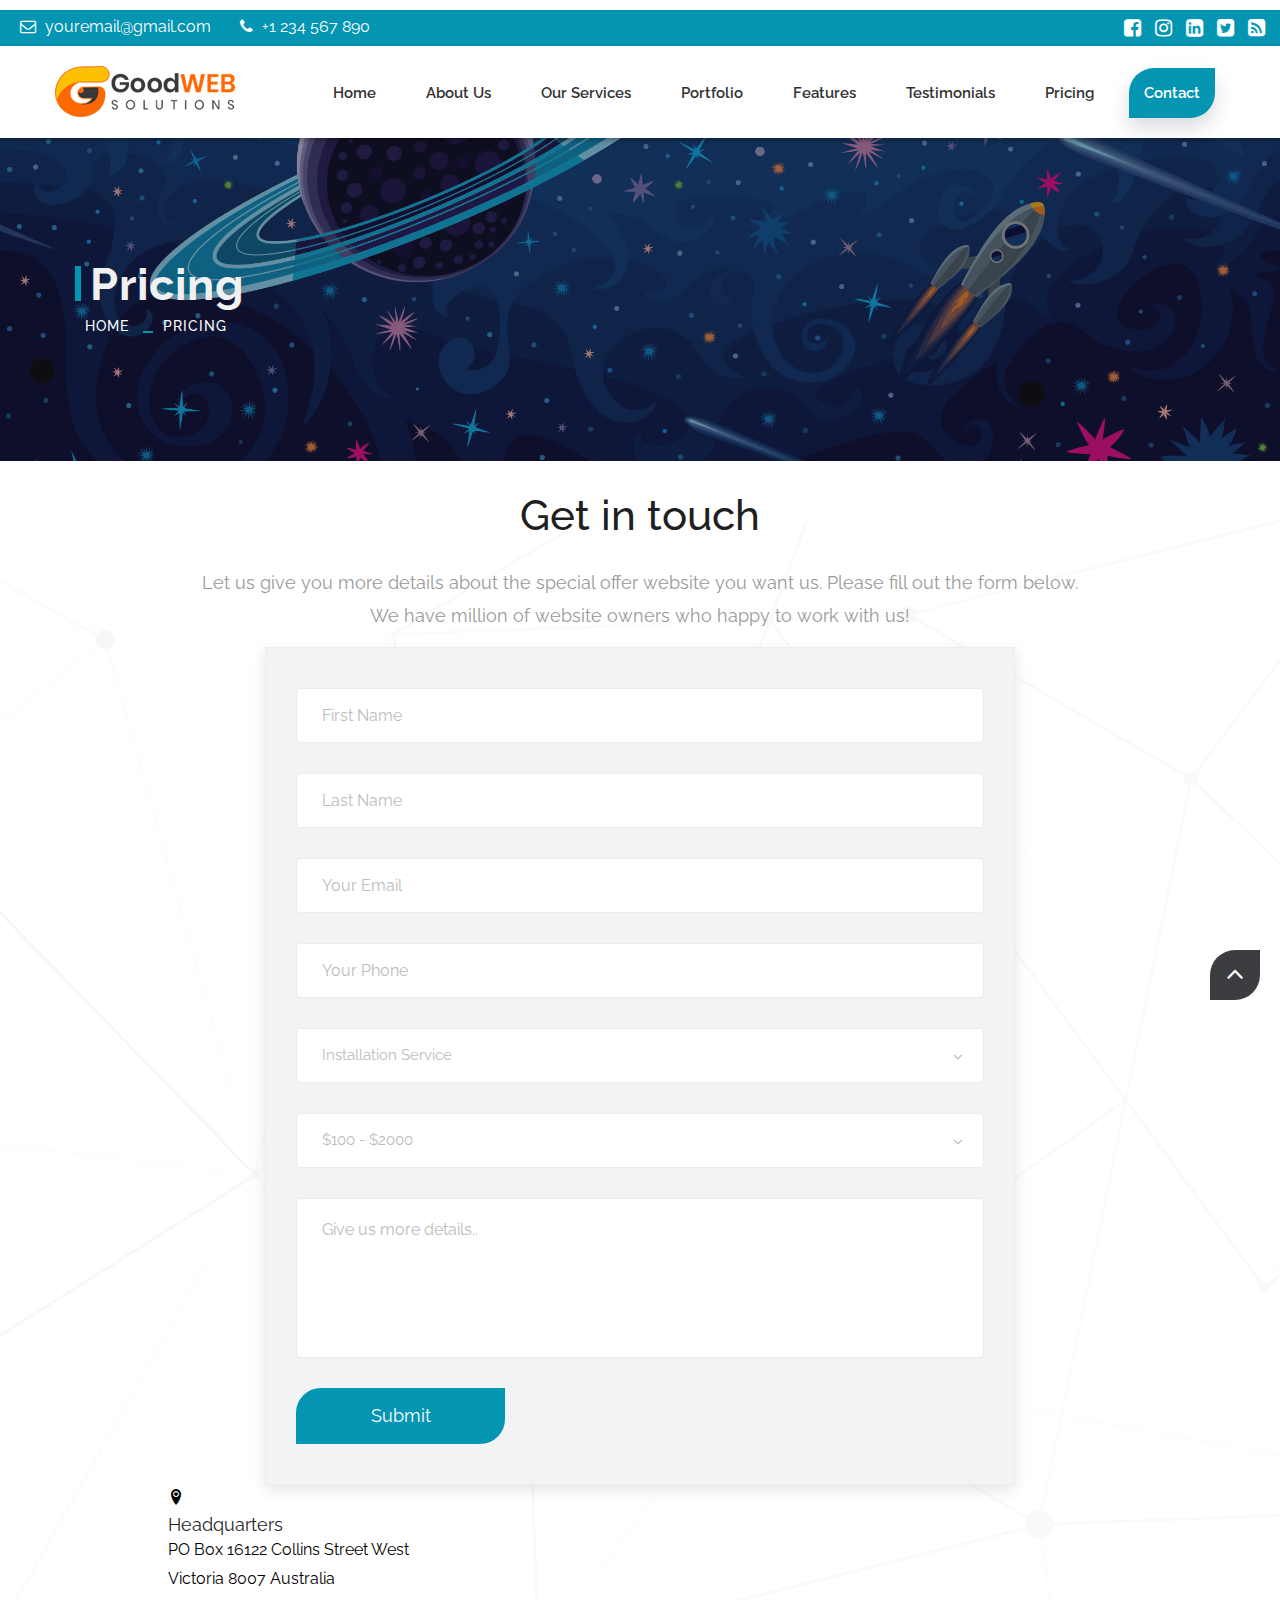
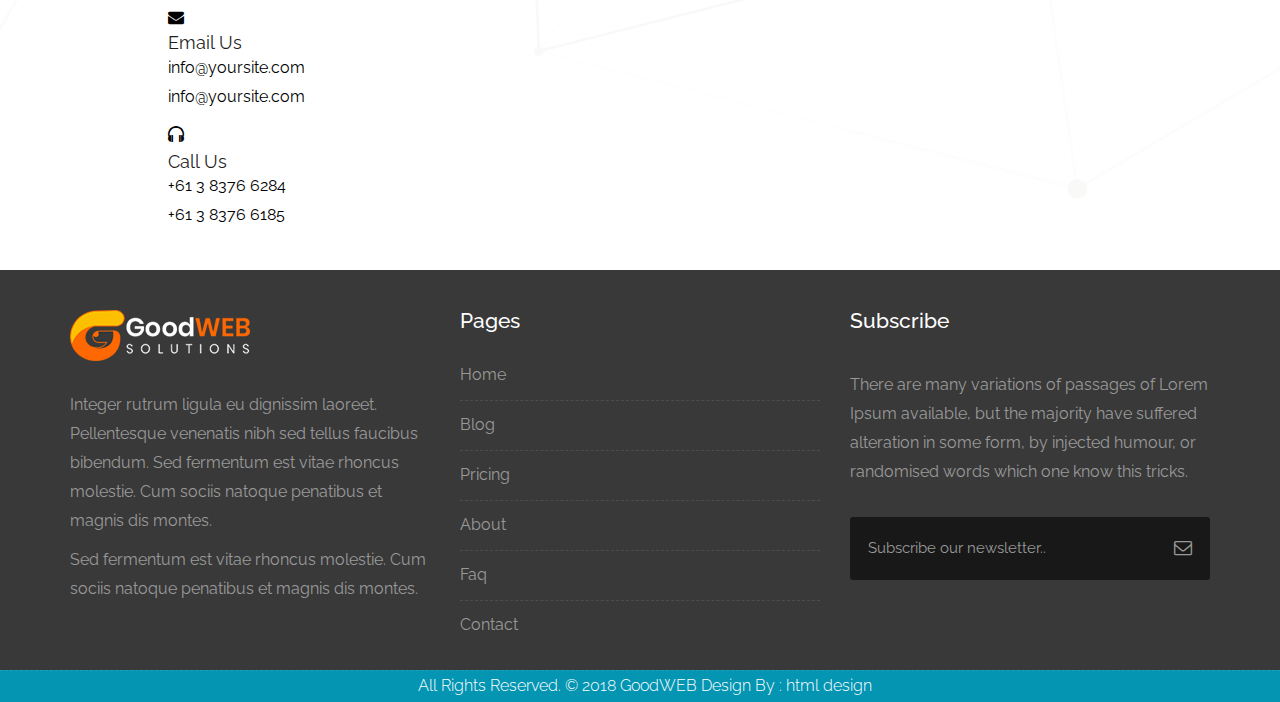
<file: contact.html>
<!DOCTYPE html>
<html lang="en">

    <!-- Basic -->
    <meta charset="utf-8">
    <meta http-equiv="X-UA-Compatible" content="IE=edge">   
   
    <!-- Mobile Metas -->
    <meta name="viewport" content="width=device-width, minimum-scale=1.0, maximum-scale=1.0, user-scalable=no">
 
     <!-- Site Metas -->
    <title>GoodWEB Solutions - Responsive HTML5 Landing Page Template</title>  
    <meta name="keywords" content="">
    <meta name="description" content="">
    <meta name="author" content="">

    <!-- Site Icons -->
    <link rel="shortcut icon" href="images/favicon.ico" type="image/x-icon" />
    <link rel="apple-touch-icon" href="images/apple-touch-icon.png">

    <!-- Bootstrap CSS -->
    <link rel="stylesheet" href="css/bootstrap.min.css">
    <!-- Site CSS -->
    <link rel="stylesheet" href="style.css">  
    <!-- Responsive CSS -->
    <link rel="stylesheet" href="css/responsive.css">
    <!-- Custom CSS -->
    <link rel="stylesheet" href="css/custom.css">

    <!-- Modernizer for Portfolio -->
    <script src="js/modernizer.js"></script>

    <!--[if lt IE 9]>
      <script src="https://oss.maxcdn.com/libs/html5shiv/3.7.0/html5shiv.js"></script>
      <script src="https://oss.maxcdn.com/libs/respond.js/1.4.2/respond.min.js"></script>
    <![endif]-->

</head>
<body>

    <!-- LOADER -->
    <div id="preloader">
        <div class="loader">
			<div class="loader__bar"></div>
			<div class="loader__bar"></div>
			<div class="loader__bar"></div>
			<div class="loader__bar"></div>
			<div class="loader__bar"></div>
			<div class="loader__ball"></div>
		</div>
    </div><!-- end loader -->
    <!-- END LOADER -->
    
	<div class="top-bar">
		<div class="container-fluid">
			<div class="row">
				<div class="col-md-6 col-sm-6">
					<div class="left-top">
						<div class="email-box">
							<a href="#"><i class="fa fa-envelope-o" aria-hidden="true"></i> youremail@gmail.com</a>
						</div>
						<div class="phone-box">
							<a href="tel:1234567890"><i class="fa fa-phone" aria-hidden="true"></i> +1 234 567 890</a>
						</div>
					</div>
				</div>
				<div class="col-md-6 col-sm-6">
					<div class="right-top">
						<div class="social-box">
							<ul>
								<li><a href="#"><i class="fa fa-facebook-square" aria-hidden="true"></i></a></li>
								<li><a href="#"><i class="fa fa-instagram" aria-hidden="true"></i></a></li>
								<li><a href="#"><i class="fa fa-linkedin-square" aria-hidden="true"></i></a></li>
								<li><a href="#"><i class="fa fa-twitter-square" aria-hidden="true"></i></a></li>
								<li><a href="#"><i class="fa fa-rss-square" aria-hidden="true"></i></a></li>
							<ul>
						</div>
					</div>
				</div>
			</div>
		</div>
	</div>
    <header class="header header_style_01">
        <nav class="megamenu navbar navbar-default">
            <div class="container-fluid">
                <div class="navbar-header">
                    <button type="button" class="navbar-toggle collapsed" data-toggle="collapse" data-target="#navbar" aria-expanded="false" aria-controls="navbar">
                        <span class="sr-only">Toggle navigation</span>
                        <span class="icon-bar"></span>
                        <span class="icon-bar"></span>
                        <span class="icon-bar"></span>
                    </button>
                    <a class="navbar-brand" href="index.html"><img src="images/logos/logo.png" alt="image"></a>
                </div>
                <div id="navbar" class="navbar-collapse collapse">
                    <ul class="nav navbar-nav navbar-right">
                        <li><a href="index.html">Home</a></li>
                        <li><a href="about-us.html">About us</a></li>
                        <li><a href="services.html">Our Services</a></li>
                        <li><a href="portfolio.html">Portfolio</a></li>
                        <li><a href="features.html">Features</a></li>
                        <li><a href="testimonials.html">Testimonials</a></li>
                        <li><a href="pricing.html">Pricing</a></li>
						<li><a class="active" href="contact.html">Contact</a></li>
                    </ul>
                </div>
            </div>
        </nav>
    </header>

   	<div class="banner-area banner-bg-1">
		<div class="container">
			<div class="row">
				<div class="col-md-12">
					<div class="banner">
						<h2>Pricing</h2>
						<ul class="page-title-link">
							<li><a href="#">Home</a></li>
							<li><a href="#">Pricing</a></li>
						</ul>
					</div>
				</div>
			</div>
		</div>
	</div>

    <div id="contact" class="section wb">
        <div class="container">
            <div class="section-title text-center">
                <h3>Get in touch</h3>
                <p class="lead">Let us give you more details about the special offer website you want us. Please fill out the form below. <br>We have million of website owners who happy to work with us!</p>
            </div><!-- end title -->

            <div class="row">
                <div class="col-md-8 col-md-offset-2">
                    <div class="contact_form">
                        <div id="message"></div>
                        <form id="contactform" class="row" action="contact.php" name="contactform" method="post">
                            <fieldset class="row-fluid">
                                <div class="col-lg-12 col-md-12 col-sm-12 col-xs-12">
                                    <input type="text" name="first_name" id="first_name" class="form-control" placeholder="First Name">
                                </div>
                                <div class="col-lg-12 col-md-12 col-sm-12 col-xs-12">
                                    <input type="text" name="last_name" id="last_name" class="form-control" placeholder="Last Name">
                                </div>
                                <div class="col-lg-12 col-md-12 col-sm-12 col-xs-12">
                                    <input type="email" name="email" id="email" class="form-control" placeholder="Your Email">
                                </div>
                                <div class="col-lg-12 col-md-12 col-sm-12 col-xs-12">
                                    <input type="text" name="phone" id="phone" class="form-control" placeholder="Your Phone">
                                </div>
                                <div class="col-lg-12 col-md-12 col-sm-12 col-xs-12">
                                    <label class="sr-only">Select Service</label>
                                    <select name="select_service" id="select_service" class="selectpicker form-control" data-style="btn-white">
                                        <option value="12">Installation Service</option>
                                        <option value="Web Design">Web Design</option>
                                        <option value="Web Development">Web Development</option>
                                        <option value="Graphic Design">Graphic Design</option>
                                        <option value="Others">Others</option>
                                    </select>
                                </div>
                                <div class="col-lg-12 col-md-12 col-sm-12 col-xs-12">
                                    <label class="sr-only">What is max price?</label>
                                    <select name="select_price" id="select_price" class="selectpicker form-control" data-style="btn-white">
                                        <option value="$100 - $2000">$100 - $2000</option>
                                        <option value="$2000 - $4000">$2000 - $4000</option>
                                        <option value="$4000 - $10000">$4000 - $10000</option>
                                    </select>
                                </div>
                                <div class="col-lg-12 col-md-12 col-sm-12 col-xs-12">
                                    <textarea class="form-control" name="comments" id="comments" rows="6" placeholder="Give us more details.."></textarea>
                                </div>
                                <div class="col-lg-4 col-md-4 col-sm-4 col-xs-12 text-center">
                                    <button type="submit" value="SEND" id="submit" class="btn btn-light btn-radius btn-brd grd1 btn-block">Submit</button>
                                </div>
                            </fieldset>
                        </form>
                    </div>
                </div><!-- end col -->
            </div><!-- end row -->
			
			<div class="row">
				<div class="col-md-offset-1 col-sm-10 col-md-10 col-sm-offset-1 pd-add">
					<div class="address-item">
						<div class="address-icon">
							<i class="icon icon-location2"></i>
						</div>
						<h3>Headquarters</h3>
						<p>PO Box 16122 Collins Street West 
							<br> Victoria 8007 Australia</p>
					</div>
					<div class="address-item">
						<div class="address-icon">
							<i class="fa fa-envelope" aria-hidden="true"></i>
						</div>
						<h3>Email Us</h3>
						<p>info@yoursite.com
							<br>info@yoursite.com</p>
					</div>
					<div class="address-item">
						<div class="address-icon">
							<i class="icon icon-headphones"></i>
						</div>
						<h3>Call Us</h3>
						<p>+61 3 8376 6284
							<br>+61 3 8376 6185</p>
					</div>
				</div>
			</div><!-- end row -->
			
        </div><!-- end container -->
    </div><!-- end section -->

    <footer class="footer">
        <div class="container">
            <div class="row">
                <div class="col-md-4 col-sm-4 col-xs-12">
                    <div class="widget clearfix">
                        <div class="widget-title">
                            <img src="images/logos/logo-2.png" alt="" />
                        </div>
                        <p> Integer rutrum ligula eu dignissim laoreet. Pellentesque venenatis nibh sed tellus faucibus bibendum. Sed fermentum est vitae rhoncus molestie. Cum sociis natoque penatibus et magnis dis montes.</p>
                        <p>Sed fermentum est vitae rhoncus molestie. Cum sociis natoque penatibus et magnis dis montes.</p>
                    </div><!-- end clearfix -->
                </div><!-- end col -->

				<div class="col-md-4 col-sm-4 col-xs-12">
                    <div class="widget clearfix">
                        <div class="widget-title">
                            <h3>Pages</h3>
                        </div>

                        <ul class="footer-links hov">
                            <li><a href="#">Home <span class="icon icon-arrow-right2"></span></a></li>
							<li><a href="#">Blog <span class="icon icon-arrow-right2"></span></a></li>
							<li><a href="#">Pricing <span class="icon icon-arrow-right2"></span></a></li>
							<li><a href="#">About <span class="icon icon-arrow-right2"></span></a></li>
							<li><a href="#">Faq <span class="icon icon-arrow-right2"></span></a></li>
							<li><a href="#">Contact <span class="icon icon-arrow-right2"></span></a></li>
                        </ul><!-- end links -->
                    </div><!-- end clearfix -->
                </div><!-- end col -->
				
                <div class="col-md-4 col-sm-4 col-xs-12">
                    <div class="footer-distributed widget clearfix">
                        <div class="widget-title">
                            <h3>Subscribe</h3>
							<p>There are many variations of passages of Lorem Ipsum available, but the majority have suffered alteration in some form, by injected humour, or randomised words which one know this tricks.</p>
                        </div>
						
						<div class="footer-right">
							<form method="get" action="#">
								<input placeholder="Subscribe our newsletter.." name="search">
								<i class="fa fa-envelope-o"></i>
							</form>
						</div>                        
                    </div><!-- end clearfix -->
                </div><!-- end col -->
            </div><!-- end row -->
        </div><!-- end container -->
    </footer><!-- end footer -->

    <div class="copyrights">
        <div class="container">
            <div class="footer-distributed">
                <div class="footer-left">                   
                    <p class="footer-company-name">All Rights Reserved. &copy; 2018 <a href="#">GoodWEB</a> Design By : 
					<a href="https://html.design/">html design</a></p>
                </div>

                
            </div>
        </div><!-- end container -->
    </div><!-- end copyrights -->

    <a href="#" id="scroll-to-top" class="dmtop global-radius"><i class="fa fa-angle-up"></i></a>

    <!-- ALL JS FILES -->
    <script src="js/all.js"></script>
    <!-- ALL PLUGINS -->
    <script src="js/custom.js"></script>
    <script src="js/portfolio.js"></script>
    <script src="js/hoverdir.js"></script>    

</body>
</html>
</file>
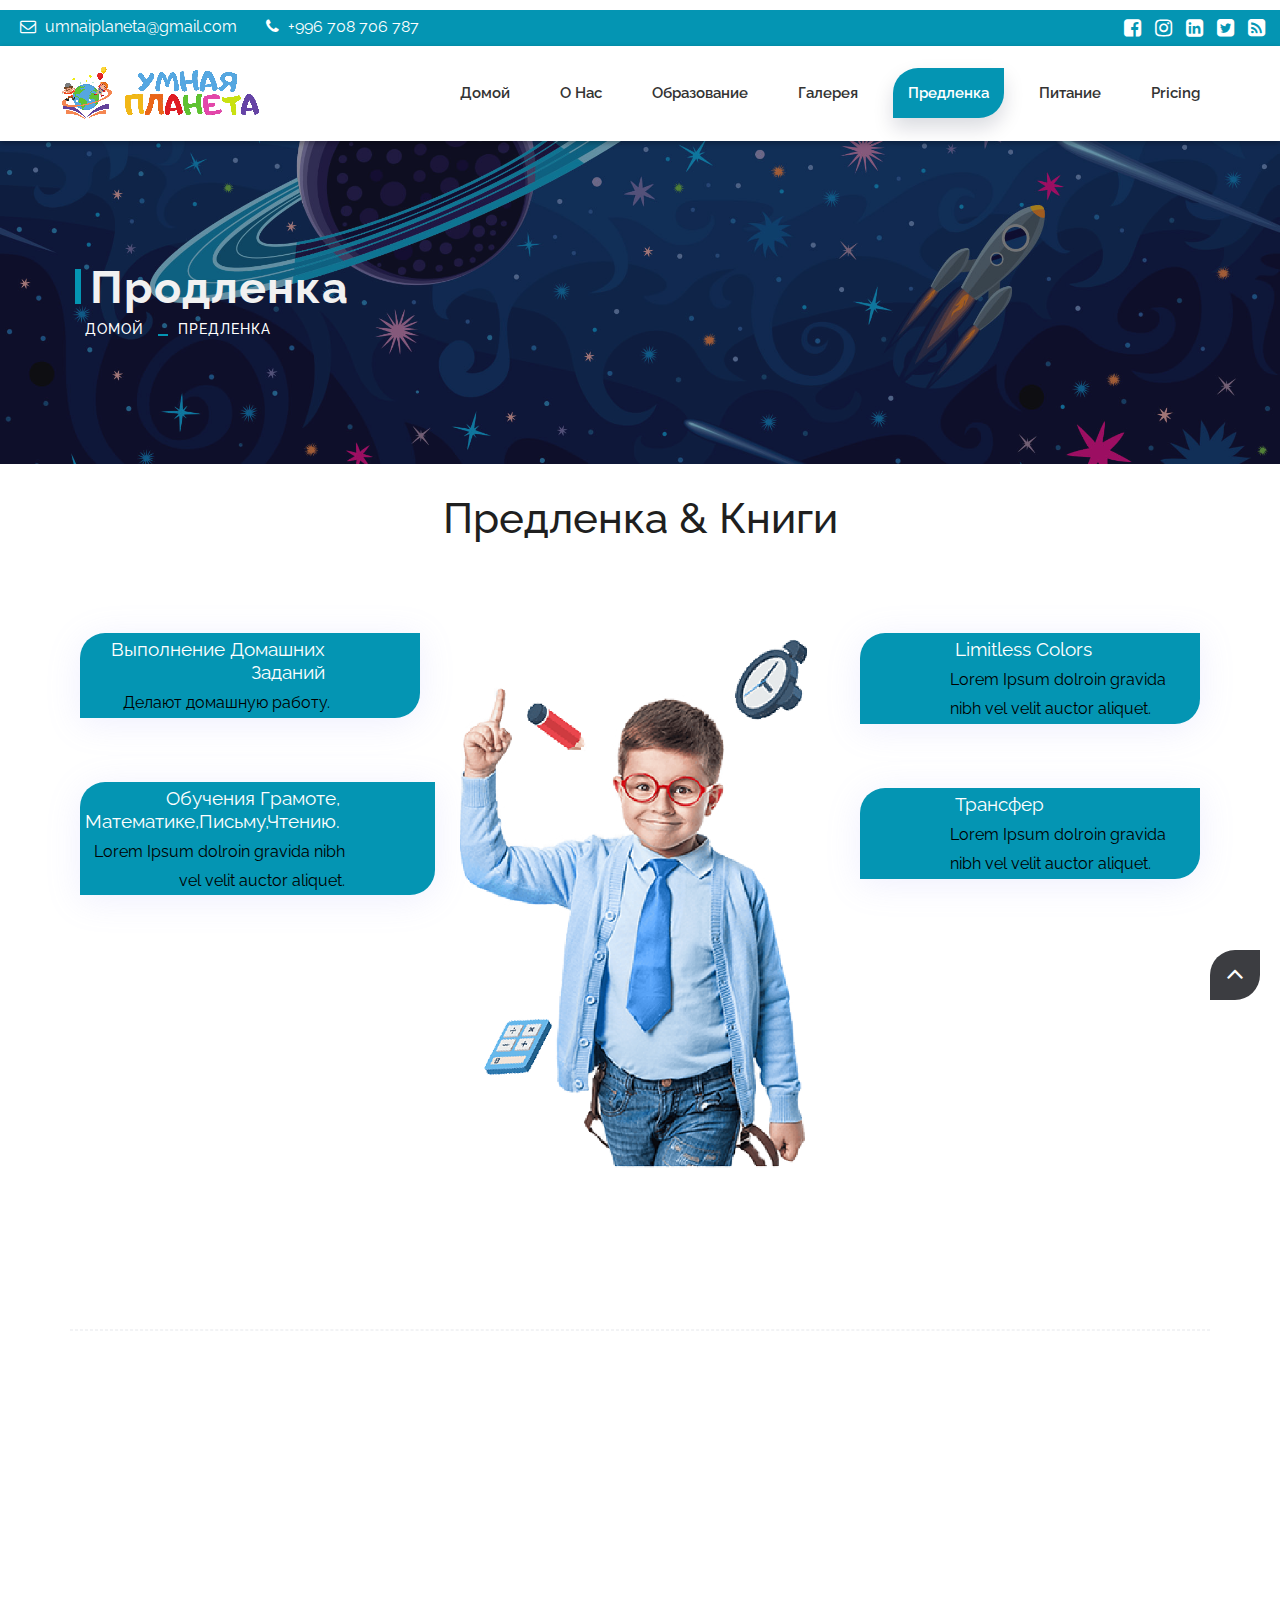
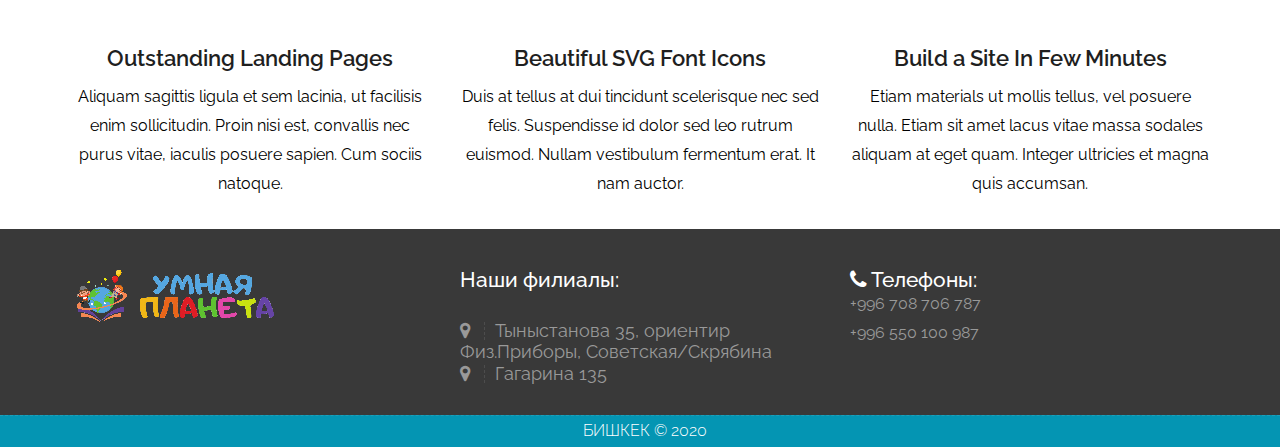
<file: features.html>
<!DOCTYPE html>
<html lang="en">

    <!-- Basic -->
    <meta charset="utf-8">
    <meta http-equiv="X-UA-Compatible" content="IE=edge">   
   
    <!-- Mobile Metas -->
    <meta name="viewport" content="width=device-width, minimum-scale=1.0, maximum-scale=1.0, user-scalable=no">
 
     <!-- Site Metas -->
    <title>Английский Детский Сад "Умная Планета"</title>  
    <meta name="keywords" content="">
    <meta name="description" content="">
    <meta name="author" content="">

    <!-- Site Icons -->
    <link rel="shortcut icon" href="images/favicon.ico" type="image/x-icon" />
    <link rel="apple-touch-icon" href="images/apple-touch-icon.png">

    <!-- Bootstrap CSS -->
    <link rel="stylesheet" href="css/bootstrap.min.css">
    <!-- Site CSS -->
    <link rel="stylesheet" href="style.css">
    <!-- Responsive CSS -->
    <link rel="stylesheet" href="css/responsive.css">
    <!-- Custom CSS -->
    <link rel="stylesheet" href="css/custom.css">

    <!-- Modernizer for Portfolio -->
    <script src="js/modernizer.js"></script>

    <!--[if lt IE 9]>
      <script src="https://oss.maxcdn.com/libs/html5shiv/3.7.0/html5shiv.js"></script>
      <script src="https://oss.maxcdn.com/libs/respond.js/1.4.2/respond.min.js"></script>
    <![endif]-->

</head>
<body>

    <!-- LOADER -->
    <div id="preloader">
        <div class="loader">
			<div class="loader__bar"></div>
			<div class="loader__bar"></div>
			<div class="loader__bar"></div>
			<div class="loader__bar"></div>
			<div class="loader__bar"></div>
			<div class="loader__ball"></div>
		</div>
    </div><!-- end loader -->
    <!-- END LOADER -->
    
	<div class="top-bar">
		<div class="container-fluid">
			<div class="row">
				<div class="col-md-6 col-sm-6">
					<div class="left-top">
						<div class="email-box">
							<a href="#"><i class="fa fa-envelope-o" aria-hidden="true"></i> umnaiplaneta@gmail.com</a>
						</div>
						<div class="phone-box">
							<a href="tel:1234567890"><i class="fa fa-phone" aria-hidden="true"></i> +996 708 706 787</a>
						</div>
					</div>
				</div>
				<div class="col-md-6 col-sm-6">
					<div class="right-top">
						<div class="social-box">
							<ul>
								<li><a href="#"><i class="fa fa-facebook-square" aria-hidden="true"></i></a></li>
								<li><a href="#"><i class="fa fa-instagram" aria-hidden="true"></i></a></li>
								<li><a href="#"><i class="fa fa-linkedin-square" aria-hidden="true"></i></a></li>
								<li><a href="#"><i class="fa fa-twitter-square" aria-hidden="true"></i></a></li>
								<li><a href="#"><i class="fa fa-rss-square" aria-hidden="true"></i></a></li>
							<ul>
						</div>
					</div>
				</div>
			</div>
		</div>
	</div>
    <header class="header header_style_01">
        <nav class="megamenu navbar navbar-default">
            <div class="container-fluid">
                <div class="navbar-header">
                    <button type="button" class="navbar-toggle collapsed" data-toggle="collapse" data-target="#navbar" aria-expanded="false" aria-controls="navbar">
                        <span class="sr-only">Toggle navigation</span>
                        <span class="icon-bar"></span>
                        <span class="icon-bar"></span>
                        <span class="icon-bar"></span>
                    </button>
                    <a class="navbar-brand" href="index.html"><img src="images/logos/l.png" alt="image"></a>
                </div>
                <div id="navbar" class="navbar-collapse collapse">
                    <ul class="nav navbar-nav navbar-right">
                        <li><a href="index.html">Домой</a></li>
                        <li><a href="about-us.html">О нас</a></li>
                        <li><a href="services.html">Образование</a></li>
                        <li><a href="portfolio.html">Галерея</a></li>
                        <li><a class="active" href="features.html">Предленка</a></li>
                        <li><a href="testimonials.html">Питание</a></li>
                        <li><a href="pricing.html">Pricing</a></li>
                    </ul>
                </div>
            </div>
        </nav>
    </header>

   	<div class="banner-area banner-bg-1">
		<div class="container">
			<div class="row">
				<div class="col-md-12">
					<div class="banner">
						<h2>Продленка</h2>
						<ul class="page-title-link">
							<li><a href="index.html">Домой</a></li>
							<li><a href="features.html">Предленка</a></li>
						</ul>
					</div>
				</div>
			</div>
		</div>
	</div>

    <div id="features" class="section wb">
        <div class="container">
            <div class="section-title text-center">
                <h3>Предленка & Книги</h3>
                <p class="lead"></p>
            </div><!-- end title -->

            <div class="row">
                <div class="col-md-4 col-sm-6 col-xs-12">
                    <ul class="features-left">
                        <li class="wow fadeInLeft" data-wow-duration="1s" data-wow-delay="0.2s">
                            <div class="fl-inner">
                                <h4>Выполнение домашних заданий</h4>
                                <p>Делают домашную работу.</p>
                            </div>
                        </li>
                        <li class="wow fadeInLeft" data-wow-duration="1s" data-wow-delay="0.3s">
                            <div class="fl-inner">
                                <h4>Обучения грамоте, математике,письму,чтению.</h4>
                                <p>Lorem Ipsum dolroin gravida nibh vel velit auctor aliquet. </p>
                            </div>
                        </li>
                        <li class="wow fadeInLeft" data-wow-duration="1s" data-wow-delay="0.4s">
                            <div class="fl-inner">
                                <h4>Скорочтение</h4>
                                <p>Lorem Ipsum dolroin gravida nibh vel velit auctor aliquet. </p>
                            </div>
                        </li>
                        <li class="wow fadeInLeft" data-wow-duration="1s" data-wow-delay="0.5s">
                            <div class="fl-inner">
                                <h4>Английский язык</h4>
                                <p>Lorem Ipsum dolroin gravida nibh vel velit auctor aliquet. </p>
                            </div>
                        </li>
                    </ul>
                </div>
                <div class="col-md-4 hidden-xs hidden-sm">
                    <img src="uploads/kid.png" class="img-center img-responsive" alt="">
                </div>
                <div class="col-md-4 col-sm-6 col-xs-12">
                    <ul class="features-right">
                        <li class="wow fadeInRight" data-wow-duration="1s" data-wow-delay="0.2s">
                            <div class="fr-inner">
                                <h4>Limitless Colors</h4>
                                <p>Lorem Ipsum dolroin gravida nibh vel velit auctor aliquet. </p>
                            </div>
                        </li>
                        <li class="wow fadeInRight" data-wow-duration="1s" data-wow-delay="0.3s">
                            <div class="fr-inner">
                                <h4>Трансфер</h4>
                                <p>Lorem Ipsum dolroin gravida nibh vel velit auctor aliquet. </p>
                            </div>
                        </li>
                        <li class="wow fadeInRight" data-wow-duration="1s" data-wow-delay="0.4s">
                            <div class="fr-inner">
                                <h4>Питание</h4>
                                <p>Lorem Ipsum dolroin gravida nibh vel velit auctor aliquet. </p>
                            </div>
                        </li>
                        <li class="wow fadeInRight" data-wow-duration="1s" data-wow-delay="0.5s">
                            <div class="fr-inner">
                                <h4>Турецкий язык</h4>
                                <p>Lorem Ipsum dolroin gravida nibh vel velit auctor aliquet. </p>
                            </div>
                        </li>
                    </ul>
                </div><!-- end col -->
            </div><!-- end row -->

            <hr class="hr1">

            <div class="row text-center">
                <div class="col-md-4 col-sm-4 col-xs-12">
                    <div class="service-widget">
                        <div class="post-media wow fadeIn">
                            <a href="uploads/features_01.jpg" data-rel="prettyPhoto[gal]" class="hoverbutton global-radius"><i class="flaticon-unlink"></i></a>
                            <img src="uploads/features_01.jpg" alt="" class="img-responsive img-rounded">
                        </div>
                        <h3>Outstanding Landing Pages</h3>
                        <p>Aliquam sagittis ligula et sem lacinia, ut facilisis enim sollicitudin. Proin nisi est, convallis nec purus vitae, iaculis posuere sapien. Cum sociis natoque.</p>
                    </div><!-- end service -->
                </div><!-- end col -->

                <div class="col-md-4 col-sm-4 col-xs-12">
                    <div class="service-widget">
                        <div class="post-media wow fadeIn">
                            <a href="uploads/features_02.jpg" data-rel="prettyPhoto[gal]" class="hoverbutton global-radius"><i class="flaticon-unlink"></i></a>
                            <img src="uploads/features_02.jpg" alt="" class="img-responsive img-rounded">
                        </div>
                        <h3>Beautiful SVG Font Icons</h3>
                        <p>Duis at tellus at dui tincidunt scelerisque nec sed felis. Suspendisse id dolor sed leo rutrum euismod. Nullam vestibulum fermentum erat. It nam auctor. </p>
                    </div><!-- end service -->
                </div><!-- end col -->

                <div class="col-md-4 col-sm-4 col-xs-12">
                    <div class="service-widget">
                        <div class="post-media wow fadeIn">
                            <a href="uploads/features_03.jpg" data-rel="prettyPhoto[gal]" class="hoverbutton global-radius"><i class="flaticon-unlink"></i></a>
                            <img src="uploads/features_03.jpg" alt="" class="img-responsive img-rounded">
                        </div>
                        <h3>Build a Site In Few Minutes</h3>
                        <p>Etiam materials ut mollis tellus, vel posuere nulla. Etiam sit amet lacus vitae massa sodales aliquam at eget quam. Integer ultricies et magna quis accumsan.</p>
                    </div><!-- end service -->
                </div><!-- end col -->
            </div><!-- end row -->
        </div><!-- end container -->
    </div><!-- end section -->

   <footer class="footer">
        <div class="container">
            <div class="row">
                <div class="col-md-4 col-sm-4 col-xs-12">
                    <div class="widget clearfix">
                        <div class="widget-title">
                            <img src="images/logos/l.png" alt="" />
                        </div>
                    </div><!-- end clearfix -->
                </div><!-- end col -->

                <div class="col-md-4 col-sm-4 col-xs-12">
                    <div class="widget clearfix">
                        <div class="widget-title">
                            <h3>Наши филиалы:</h3>
                        </div>

                        <ul class="footer-links hov">
                            <h3><li><a href="https://2gis.kg/bishkek/firm/70000001040897247/74.606831%2C42.849056?m=74.607561%2C42.848834%2F18.92"><i class="fa fa-map-marker"></i>Тыныстанова 35, ориентир Физ.Приборы, Советская/Скрябина<span class="icon icon-arrow-right2"></span></a></li></h3>
                            <h3><li><a href="https://2gis.kg/bishkek/firm/70000001020275865?m=74.555275%2C42.852233%2F19.23"><i class="fa fa-map-marker"></i>Гагарина 135<span class="icon icon-arrow-right2"></span></a></li></h3>
                        </ul><!-- end links -->
                    </div><!-- end clearfix -->
                </div><!-- end col -->
                
                <div class="col-md-4 col-sm-4 col-xs-12">
                    <div class="footer-distributed widget clearfix">
                        <div class="widget-title">
                            <li>
                                <h3><i class="fa fa-phone"></i>
                                    <span>Телефоны:</span></h3>
                                    <div>+996 708 706 787</div>
                                    <div>+996 550 100 987</div>
                            </li>
                        </div>
                        
                        <div class="footer-right">
                            <form method="get" action="#">
                            </form>
                        </div>                        
                    </div><!-- end clearfix -->
                </div><!-- end col -->
            </div><!-- end row -->
        </div><!-- end container -->
    </footer><!-- end footer -->

    <div class="copyrights">
        <div class="container">
            <div class="footer-distributed">
                <div class="footer-left">                   
                    <p class="footer-company-name">БИШКЕК &copy; 2020 </p>
                </div>

                
            </div>
        </div><!-- end container -->
    </div><!-- end copyrights -->

    <a href="#" id="scroll-to-top" class="dmtop global-radius"><i class="fa fa-angle-up"></i></a>

    <!-- ALL JS FILES -->
    <script src="js/all.js"></script>
    <!-- ALL PLUGINS -->
    <script src="js/custom.js"></script>
    <script src="js/portfolio.js"></script>
    <script src="js/hoverdir.js"></script>    

</body>
</html>
</file>
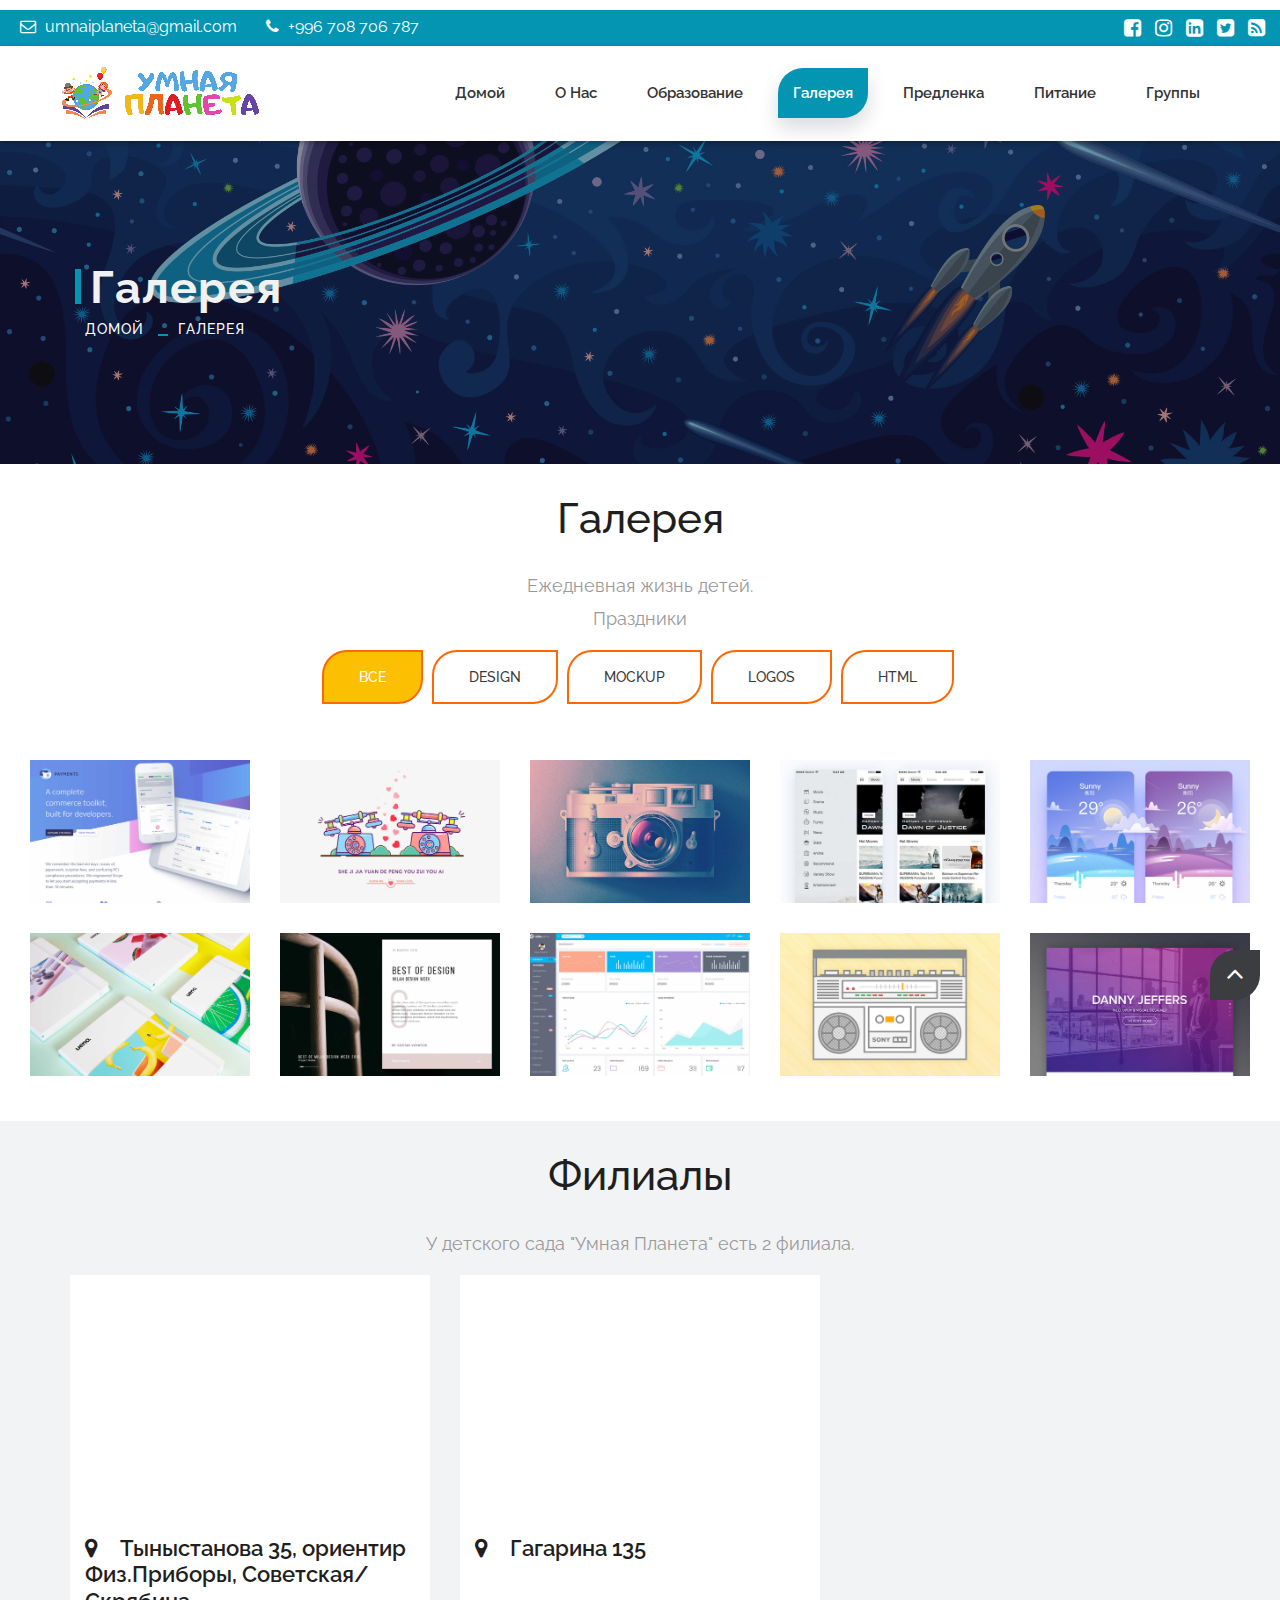
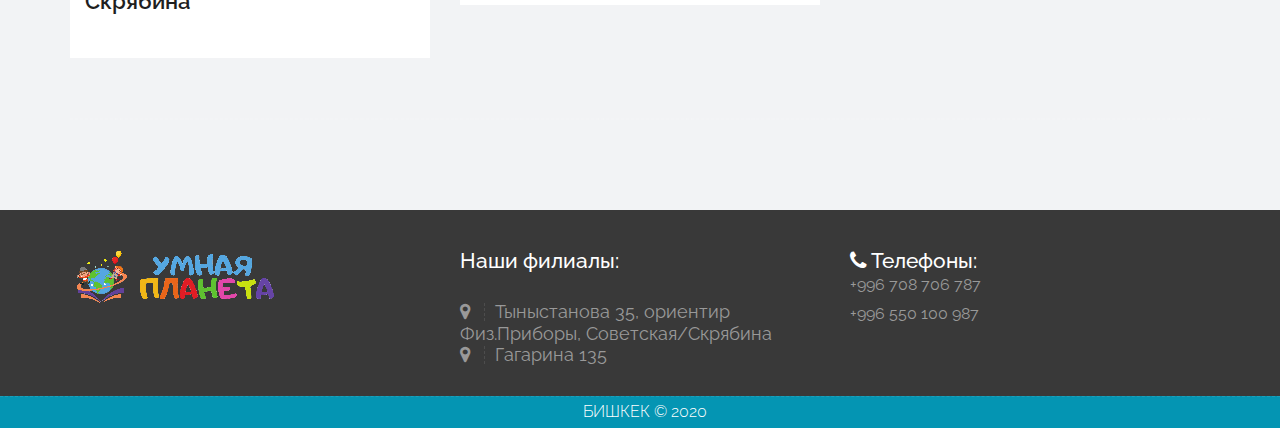
<file: portfolio.html>
<!DOCTYPE html>
<html lang="en">

    <!-- Basic -->
    <meta charset="utf-8">
    <meta http-equiv="X-UA-Compatible" content="IE=edge">   
   
    <!-- Mobile Metas -->
    <meta name="viewport" content="width=device-width, minimum-scale=1.0, maximum-scale=1.0, user-scalable=no">
 
     <!-- Site Metas -->
    <title>GoodWEB Solutions - Responsive HTML5 Landing Page Template</title>  
    <meta name="keywords" content="">
    <meta name="description" content="">
    <meta name="author" content="">

    <!-- Site Icons -->
    <link rel="shortcut icon" href="images/favicon.ico" type="image/x-icon" />
    <link rel="apple-touch-icon" href="images/apple-touch-icon.png">

    <!-- Bootstrap CSS -->
    <link rel="stylesheet" href="css/bootstrap.min.css">
    <!-- Site CSS -->
    <link rel="stylesheet" href="style.css">
    <!-- Responsive CSS -->
    <link rel="stylesheet" href="css/responsive.css">
    <!-- Custom CSS -->
    <link rel="stylesheet" href="css/custom.css">

    <!-- Modernizer for Portfolio -->
    <script src="js/modernizer.js"></script>

    <!--[if lt IE 9]>
      <script src="https://oss.maxcdn.com/libs/html5shiv/3.7.0/html5shiv.js"></script>
      <script src="https://oss.maxcdn.com/libs/respond.js/1.4.2/respond.min.js"></script>
    <![endif]-->

</head>
<body>

    <!-- LOADER -->
    <div id="preloader">
        <div class="loader">
			<div class="loader__bar"></div>
			<div class="loader__bar"></div>
			<div class="loader__bar"></div>
			<div class="loader__bar"></div>
			<div class="loader__bar"></div>
			<div class="loader__ball"></div>
		</div>
    </div><!-- end loader -->
    <!-- END LOADER -->
    
	<div class="top-bar">
		<div class="container-fluid">
			<div class="row">
				<div class="col-md-6 col-sm-6">
					<div class="left-top">
						<div class="email-box">
							<a href="#"><i class="fa fa-envelope-o" aria-hidden="true"></i> umnaiplaneta@gmail.com</a>
						</div>
						<div class="phone-box">
							<a href="tel:1234567890"><i class="fa fa-phone" aria-hidden="true"></i> +996 708 706 787</a>
						</div>
					</div>
				</div>
				<div class="col-md-6 col-sm-6">
					<div class="right-top">
						<div class="social-box">
							<ul>
								<li><a href="#"><i class="fa fa-facebook-square" aria-hidden="true"></i></a></li>
								<li><a href="#"><i class="fa fa-instagram" aria-hidden="true"></i></a></li>
								<li><a href="#"><i class="fa fa-linkedin-square" aria-hidden="true"></i></a></li>
								<li><a href="#"><i class="fa fa-twitter-square" aria-hidden="true"></i></a></li>
								<li><a href="#"><i class="fa fa-rss-square" aria-hidden="true"></i></a></li>
							<ul>
						</div>
					</div>
				</div>
			</div>
		</div>
	</div>
    <header class="header header_style_01">
        <nav class="megamenu navbar navbar-default">
            <div class="container-fluid">
                <div class="navbar-header">
                    <button type="button" class="navbar-toggle collapsed" data-toggle="collapse" data-target="#navbar" aria-expanded="false" aria-controls="navbar">
                        <span class="sr-only">Toggle navigation</span>
                        <span class="icon-bar"></span>
                        <span class="icon-bar"></span>
                        <span class="icon-bar"></span>
                    </button>
                    <a class="navbar-brand" href="index.html"><img src="images/logos/l.png" alt="image"></a>
                </div>
                <div id="navbar" class="navbar-collapse collapse">
                    <ul class="nav navbar-nav navbar-right">
                        <li><a href="index.html">Домой</a></li>
                        <li><a href="about-us.html">О нас</a></li>
                        <li><a href="services.html">Образование</a></li>
                        <li><a class="active" href="portfolio.html">Галерея</a></li>
                        <li><a href="features.html">Предленка</a></li>
                        <li><a href="testimonials.html">Питание</a></li>
                        <li><a href="pricing.html">Группы</a></li>
                    </ul>
                </div>
            </div>
        </nav>
    </header>

   	<div class="banner-area banner-bg-1">
		<div class="container">
			<div class="row">
				<div class="col-md-12">
					<div class="banner">
						<h2>Галерея</h2>
						<ul class="page-title-link">
							<li><a href="index.html">Домой</a></li>
							<li><a href="portfolio.html">Галерея</a></li>
						</ul>
					</div>
				</div>
			</div>
		</div>
	</div>

    <div id="portfolio" class="section wb">
        <div class="container">
            <div class="section-title text-center">
                <h3>Галерея</h3>
                <p class="lead">Ежедневная жизнь детей. <br>Праздники</p>
            </div><!-- end title -->
        </div><!-- end container -->

        <div class="container-fluid">
            <div class="row">
                <div class="col-md-12">
                    <nav class="portfolio-filter text-center">
                        <ul>
                            <li><a class="btn btn-dark btn-radius btn-brd active" href="#" data-filter="*"><span class="oi hidden-xs" data-glyph="grid-three-up"></span> Все</a></li>
                            <li><a class="btn btn-dark btn-radius btn-brd" data-toggle="tooltip" data-placement="top" title="5" href="#" data-filter=".cat1">Design</a></li>
                            <li><a class="btn btn-dark btn-radius btn-brd" href="#" data-toggle="tooltip" data-placement="top" title="12" data-filter=".cat2">Mockup</a></li>
                            <li><a class="btn btn-dark btn-radius btn-brd" href="#" data-toggle="tooltip" data-placement="top" title="21" data-filter=".cat3">Logos</a></li>
                            <li><a class="btn btn-dark btn-radius btn-brd" href="#" data-toggle="tooltip" data-placement="top" title="11" data-filter=".cat4">HTML</a></li>
                        </ul>
                    </nav>
                </div>
            </div>

            <hr class="invis">

            <div id="da-thumbs" class="da-thumbs portfolio">
                <div class="post-media pitem item-w1 item-h1 cat1">
                    <a href="uploads/portfolio_01.jpg" data-rel="prettyPhoto[gal]">
                        <img src="uploads/portfolio_01.jpg" alt="" class="img-responsive">
                        <div>
                            <h3>Seahorse by Trevor <small>Web Design</small></h3>
                            <i class="flaticon-unlink"></i>
                        </div>
                    </a>
                </div>
                <div class="post-media pitem item-w1 item-h1 cat2">
                    <a href="uploads/portfolio_02.jpg" data-rel="prettyPhoto[gal]">
                        <img src="uploads/portfolio_02.jpg" alt="" class="img-responsive">
                        <div>
                            <h3>Tradested Mockop <small>Graphic Design</small></h3>
                            <i class="flaticon-unlink"></i>
                        </div>
                    </a>
                </div>
                <div class="post-media pitem item-w1 item-h1 cat1">
                    <a href="uploads/portfolio_03.jpg" data-rel="prettyPhoto[gal]">
                        <img src="uploads/portfolio_03.jpg" alt="" class="img-responsive">
                        <div>
                            <h3>Photography Material <small>Photography</small></h3>
                            <i class="flaticon-unlink"></i>
                        </div>
                    </a>
                </div>
                <div class="post-media pitem item-w1 item-h1 cat4">
                    <a href="uploads/portfolio_04.jpg" data-rel="prettyPhoto[gal]">
                        <img src="uploads/portfolio_04.jpg" alt="" class="img-responsive">
                        <div>
                            <h3>Responsive Menu <small>UI Design</small></h3>
                            <i class="flaticon-unlink"></i>
                        </div>
                    </a>
                </div>
                <div class="post-media pitem item-w1 item-h1 cat3">
                    <a href="uploads/portfolio_05.jpg" data-rel="prettyPhoto[gal]">
                        <img src="uploads/portfolio_05.jpg" alt="" class="img-responsive">
                        <div>
                            <h3>SnowMaker App <small>Application</small></h3>
                            <i class="flaticon-unlink"></i>
                        </div>
                    </a>
                </div>
                <div class="post-media pitem item-w1 item-h1 cat2">
                    <a href="uploads/portfolio_06.jpg" data-rel="prettyPhoto[gal]">
                        <img src="uploads/portfolio_06.jpg" alt="" class="img-responsive">
                        <div>
                            <h3>3D Mockups <small>Graphic Design</small></h3>
                            <i class="flaticon-unlink"></i>
                        </div>
                    </a>
                </div>
                <div class="post-media pitem item-w1 item-h1 cat1">
                    <a href="uploads/portfolio_07.jpg" data-rel="prettyPhoto[gal]">
                        <img src="uploads/portfolio_07.jpg" alt="" class="img-responsive">
                        <div>
                            <h3>Best of Design <small>Web Design</small></h3>
                            <i class="flaticon-unlink"></i>
                        </div>
                    </a>
                </div>
                <div class="post-media pitem item-w1 item-h1 cat4">
                    <a href="uploads/portfolio_08.jpg" data-rel="prettyPhoto[gal]">
                        <img src="uploads/portfolio_08.jpg" alt="" class="img-responsive">
                        <div>
                            <h3>Admin Dashboard <small>Admin Template</small></h3>
                            <i class="flaticon-unlink"></i>
                        </div>
                    </a>
                </div>
                <div class="post-media pitem item-w1 item-h1 cat3">
                    <a href="uploads/portfolio_09.jpg" data-rel="prettyPhoto[gal]">
                        <img src="uploads/portfolio_09.jpg" alt="" class="img-responsive">
                        <div>
                            <h3>Radio Mockup <small>Graphic Design</small></h3>
                            <i class="flaticon-unlink"></i>
                        </div>
                    </a>
                </div>

                <div class="post-media pitem item-w1 item-h1 cat2">
                    <a href="uploads/portfolio_10.jpg" data-rel="prettyPhoto[gal]">
                        <img src="uploads/portfolio_10.jpg" alt="" class="img-responsive">
                        <div>
                            <h3>Danny Jeffers <small>Web Design</small></h3>
                            <i class="flaticon-unlink"></i>
                        </div>
                    </a>
                </div>
            </div><!-- end portfolio -->
        </div><!-- end container -->
    </div><!-- end section -->
	
<div id="services" class="parallax section lb">
        <div class="container">
            <div class="section-title text-center">
                <h3>Филиалы</h3>
                <p class="lead">У детского сада "Умная Планета" есть 2 филиала.</p>
            </div><!-- end title -->


            <div class="owl-services owl-carousel owl-theme">
                <div class="service-widget">
                    <div class="post-media wow fadeIn">
                        <a href="uploads/service_01.jpg" data-rel="prettyPhoto[gal]" class="hoverbutton global-radius"><i class="flaticon-unlink"></i></a>
                        <img src="uploads/service_01.jpg" alt="" class="img-responsive img-rounded">
                    </div>
                    <div class="service-dit">
                        <h3> <ul class="footer-links hov">
                            <h3><li><a href="https://2gis.kg/bishkek/firm/70000001040897247/74.606831%2C42.849056?m=74.607561%2C42.848834%2F18.92"><i class="fa fa-map-marker"></i>Тыныстанова 35, ориентир Физ.Приборы, Советская/Скрябина<span class="icon icon-arrow-right2"></span></a></li></h3>
                        </ul><!-- end links --></h3>
                    </div>
                </div>
                <!-- end service -->

                <div class="service-widget">
                    <div class="post-media wow fadeIn">
                        <a href="uploads/service_02.jpg" data-rel="prettyPhoto[gal]" class="hoverbutton global-radius"><i class="flaticon-unlink"></i></a>
                        <img src="uploads/service_02.jpg" alt="" class="img-responsive img-rounded">
                    </div>
                    <div class="service-dit">
                        <h3><ul class="footer-links hov">
                            <h3><li><a href="https://2gis.kg/bishkek/firm/70000001020275865?m=74.555275%2C42.852233%2F19.23"><i class="fa fa-map-marker"></i>Гагарина 135<span class="icon icon-arrow-right2"></span></a></li></h3>
                        </ul><!-- end links --></h3>
                    </div>
                </div>
                <!-- end service -->
            </div><!-- end row -->
            <hr class="hr1">
            </div>
        </div><!-- end container -->
    </div><!-- end section -->

    <footer class="footer">
        <div class="container">
            <div class="row">
                <div class="col-md-4 col-sm-4 col-xs-12">
                    <div class="widget clearfix">
                        <div class="widget-title">
                            <img src="images/logos/l.png" alt="" />
                        </div>
                    </div><!-- end clearfix -->
                </div><!-- end col -->

                <div class="col-md-4 col-sm-4 col-xs-12">
                    <div class="widget clearfix">
                        <div class="widget-title">
                            <h3>Наши филиалы:</h3>
                        </div>

                        <ul class="footer-links hov">
                            <h3><li><a href="https://2gis.kg/bishkek/firm/70000001040897247/74.606831%2C42.849056?m=74.607561%2C42.848834%2F18.92"><i class="fa fa-map-marker"></i>Тыныстанова 35, ориентир Физ.Приборы, Советская/Скрябина<span class="icon icon-arrow-right2"></span></a></li></h3>
                            <h3><li><a href="https://2gis.kg/bishkek/firm/70000001020275865?m=74.555275%2C42.852233%2F19.23"><i class="fa fa-map-marker"></i>Гагарина 135<span class="icon icon-arrow-right2"></span></a></li></h3>
                        </ul><!-- end links -->
                    </div><!-- end clearfix -->
                </div><!-- end col -->
                
                <div class="col-md-4 col-sm-4 col-xs-12">
                    <div class="footer-distributed widget clearfix">
                        <div class="widget-title">
                            <li>
                                <h3><i class="fa fa-phone"></i>
                                    <span>Телефоны:</span></h3>
                                    <div>+996 708 706 787</div>
                                    <div>+996 550 100 987</div>
                            </li>
                        </div>
                        
                        <div class="footer-right">
                            <form method="get" action="#">
                            </form>
                        </div>                        
                    </div><!-- end clearfix -->
                </div><!-- end col -->
            </div><!-- end row -->
        </div><!-- end container -->
    </footer><!-- end footer -->


    <div class="copyrights">
        <div class="container">
            <div class="footer-distributed">
                <div class="footer-left">                   
                    <p class="footer-company-name">БИШКЕК &copy; 2020 
                </div>

                
            </div>
        </div><!-- end container -->
    </div><!-- end copyrights -->

    <a href="#" id="scroll-to-top" class="dmtop global-radius"><i class="fa fa-angle-up"></i></a>

    <!-- ALL JS FILES -->
    <script src="js/all.js"></script>
    <!-- ALL PLUGINS -->
    <script src="js/custom.js"></script>
    <script src="js/portfolio.js"></script>
    <script src="js/hoverdir.js"></script>    

</body>
</html>
</file>
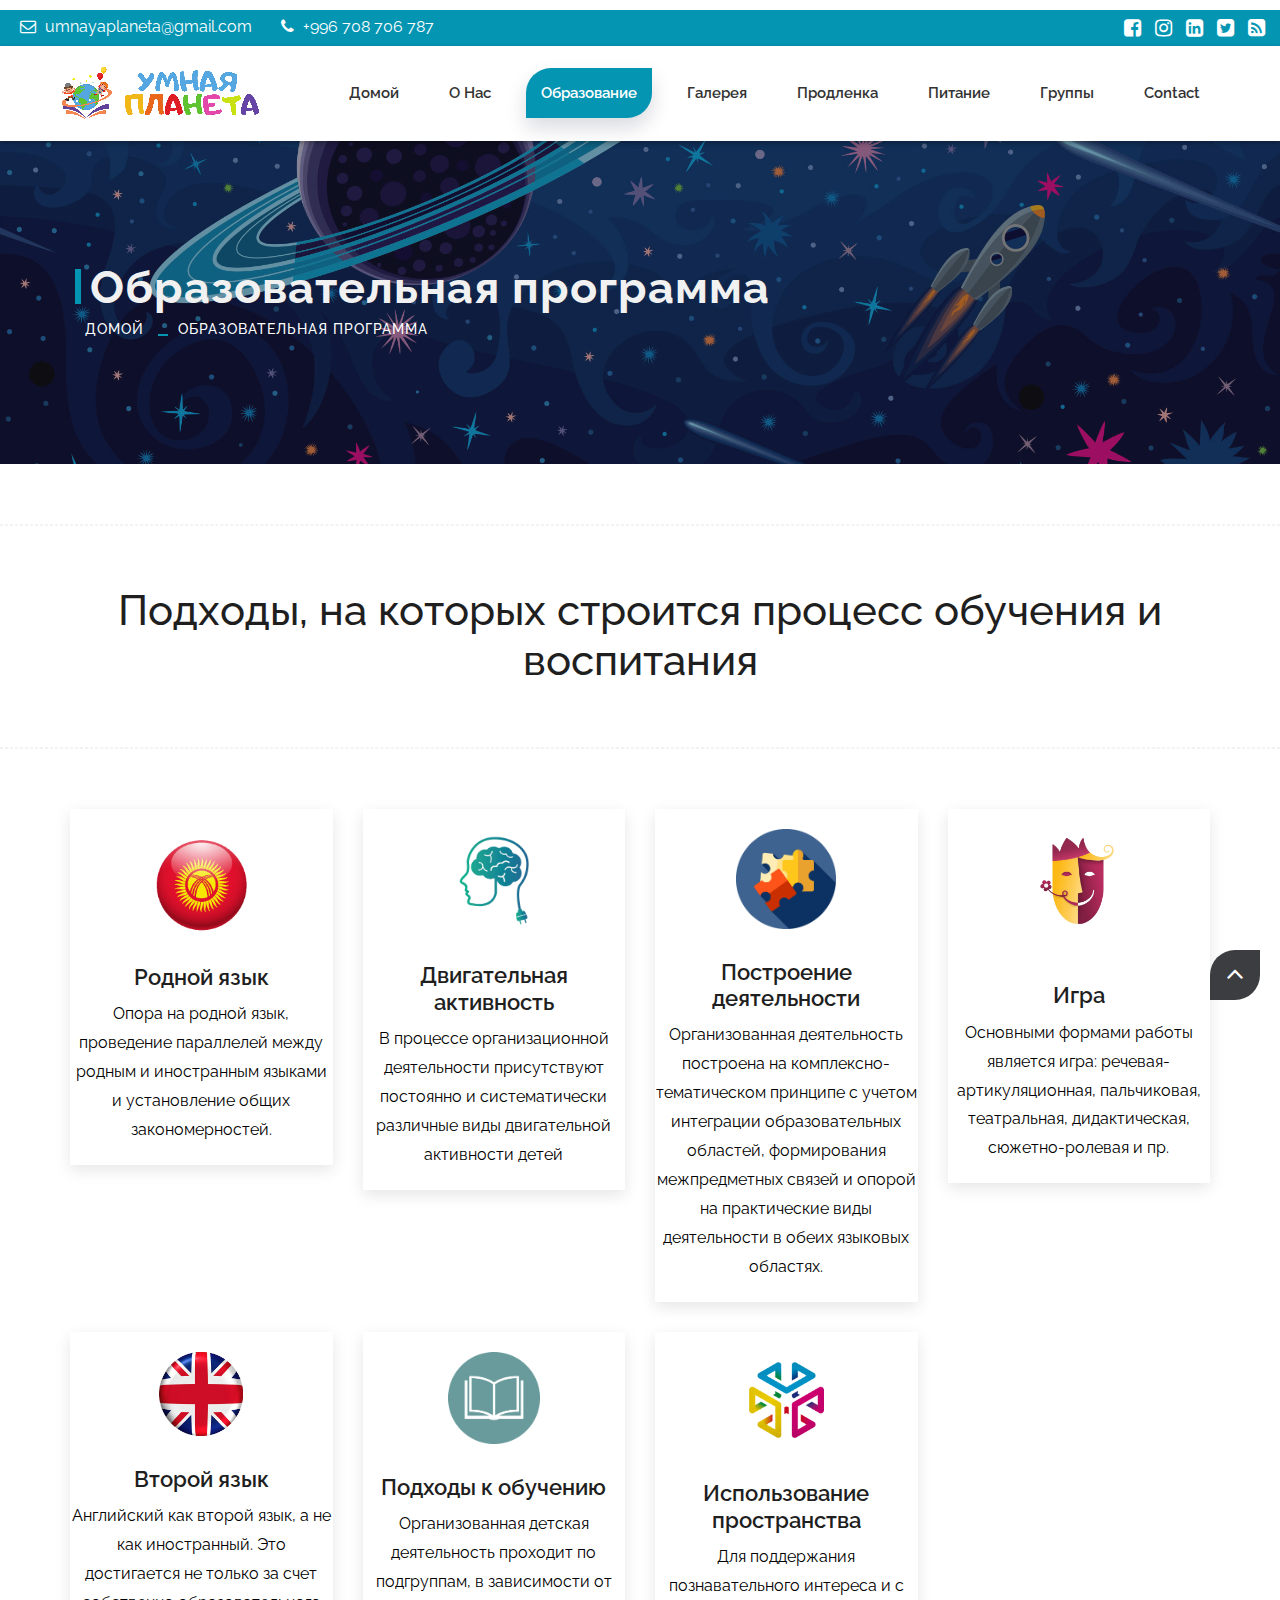
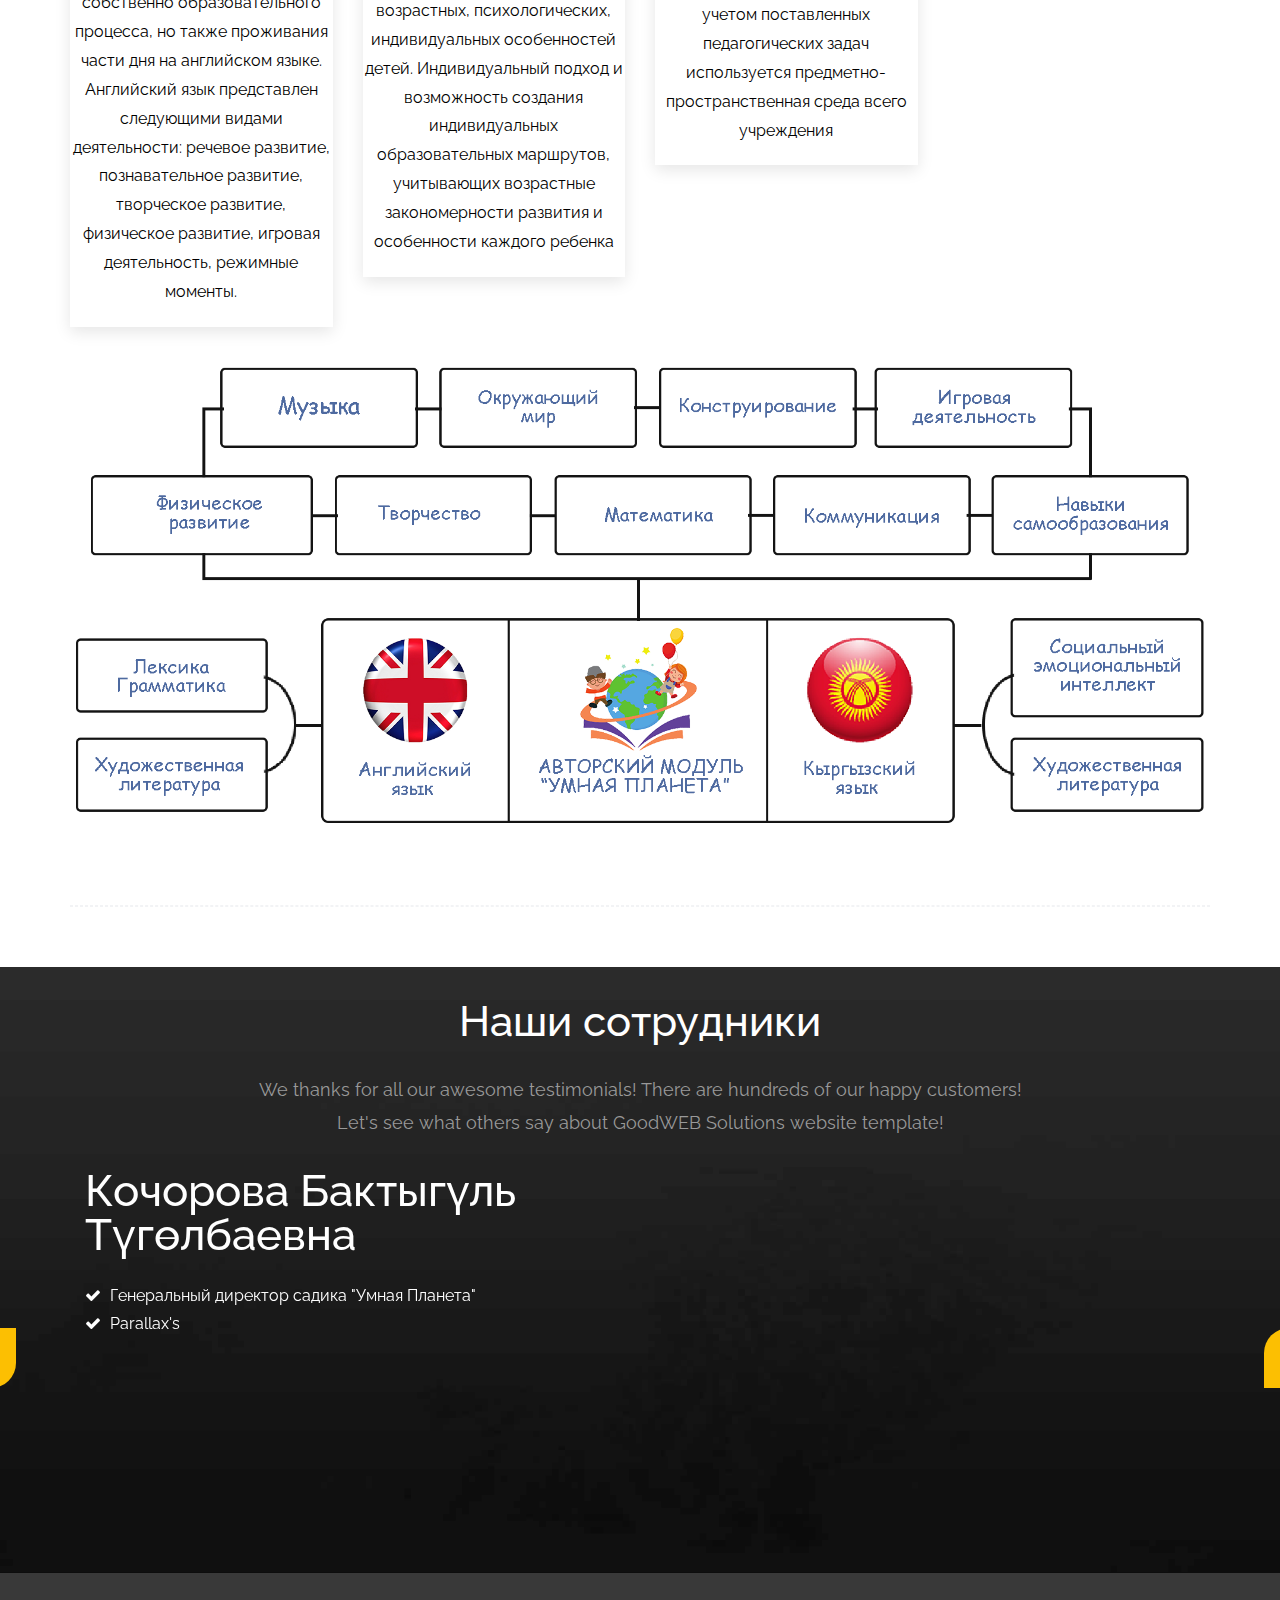
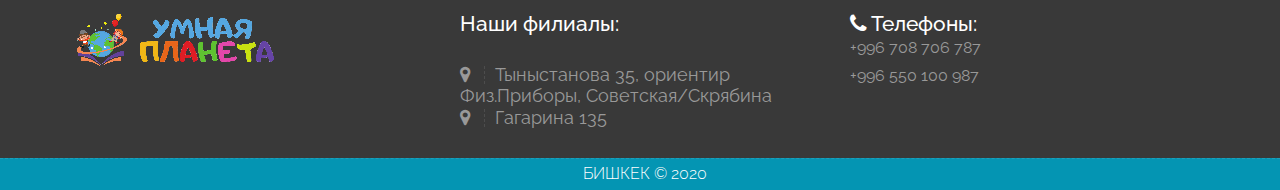
<file: services.html>
<!DOCTYPE html>
<html lang="en">

    <!-- Basic -->
    <meta charset="utf-8">
    <meta http-equiv="X-UA-Compatible" content="IE=edge">   
   
    <!-- Mobile Metas -->
    <meta name="viewport" content="width=device-width, minimum-scale=1.0, maximum-scale=1.0, user-scalable=no">
 
     <!-- Site Metas -->
    <title>Английский Детский Сад "Умная Планета"</title>  
    <meta name="keywords" content="">
    <meta name="description" content="">
    <meta name="author" content="">

    <!-- Site Icons -->
    <link rel="shortcut icon" href="images/favicon.ico" type="image/x-icon" />
    <link rel="apple-touch-icon" href="images/apple-touch-icon.png">

    <!-- Bootstrap CSS -->
    <link rel="stylesheet" href="css/bootstrap.min.css">
    <!-- Site CSS -->
    <link rel="stylesheet" href="style.css">
    <!-- Responsive CSS -->
    <link rel="stylesheet" href="css/responsive.css">
    <!-- Custom CSS -->
    <link rel="stylesheet" href="css/custom.css">

    <!-- Modernizer for Portfolio -->
    <script src="js/modernizer.js"></script>

    <!--[if lt IE 9]>
      <script src="https://oss.maxcdn.com/libs/html5shiv/3.7.0/html5shiv.js"></script>
      <script src="https://oss.maxcdn.com/libs/respond.js/1.4.2/respond.min.js"></script>
    <![endif]-->

</head>
<body>

    <!-- LOADER -->
    <div id="preloader">
        <div class="loader">
			<div class="loader__bar"></div>
			<div class="loader__bar"></div>
			<div class="loader__bar"></div>
			<div class="loader__bar"></div>
			<div class="loader__bar"></div>
			<div class="loader__ball"></div>
		</div>
    </div><!-- end loader -->
    <!-- END LOADER -->
    
	<div class="top-bar">
		<div class="container-fluid">
			<div class="row">
				<div class="col-md-6 col-sm-6">
					<div class="left-top">
						<div class="email-box">
							<a href="#"><i class="fa fa-envelope-o" aria-hidden="true"></i> umnayaplaneta@gmail.com</a>
						</div>
						<div class="phone-box">
							<a href="tel:1234567890"><i class="fa fa-phone" aria-hidden="true"></i> +996 708 706 787</a>
						</div>
					</div>
				</div>
				<div class="col-md-6 col-sm-6">
					<div class="right-top">
						<div class="social-box">
							<ul>
								<li><a href="#"><i class="fa fa-facebook-square" aria-hidden="true"></i></a></li>
								<li><a href="#"><i class="fa fa-instagram" aria-hidden="true"></i></a></li>
								<li><a href="#"><i class="fa fa-linkedin-square" aria-hidden="true"></i></a></li>
								<li><a href="#"><i class="fa fa-twitter-square" aria-hidden="true"></i></a></li>
								<li><a href="#"><i class="fa fa-rss-square" aria-hidden="true"></i></a></li>
							<ul>
						</div>
					</div>
				</div>
			</div>
		</div>
	</div>
    <header class="header header_style_01">
        <nav class="megamenu navbar navbar-default">
            <div class="container-fluid">
                <div class="navbar-header">
                    <button type="button" class="navbar-toggle collapsed" data-toggle="collapse" data-target="#navbar" aria-expanded="false" aria-controls="navbar">
                        <span class="sr-only"></span>
                        <span class="icon-bar"></span>
                        <span class="icon-bar"></span>
                        <span class="icon-bar"></span>
                    </button>
                    <a class="navbar-brand" href="index.html"><img src="images/logos/l.png" alt="image"></a>
                </div>
                <div id="navbar" class="navbar-collapse collapse">
                    <ul class="nav navbar-nav navbar-right">
                        <li><a href="index.html">Домой</a></li>
                        <li><a href="about-us.html">О нас</a></li>
                        <li><a class="active" href="services.html">Образование</a></li>
                        <li><a href="portfolio.html">Галерея</a></li>
                        <li><a href="features.html">Продленка</a></li>
                        <li><a href="testimonials.html">Питание</a></li>
                        <li><a href="pricing.html">Группы</a></li>
						<li><a href="contact.html">Contact</a></li>
                    </ul>
                </div>
            </div>
        </nav>
    </header>

   	<div class="banner-area banner-bg-1">
		<div class="container">
			<div class="row">
				<div class="col-md-12">
					<div class="banner">
						<h2>Образовательная программа</h2>
						<ul class="page-title-link">
							<li><a href="#">Домой</a></li>
							<li><a href="#">Образовательная программа</a></li>
						</ul>
					</div>
				</div>
			</div>
		</div>
	</div>


            <div class="section-title text-center" >
                <hr class="hr1"> 
                <h3>Подходы, на которых строится процесс обучения и воспитания</h3>
            </div>
        </div>
    </div>
  <hr class="hr1">
        <div class="container">
           <div class="row text-center">
				<div class="col-md-3 col-sm-6">
					<div class="about-item">
						<div class="about-icon">
							<img src="uploads/flagkg.png" width="40%">
						</div>
						<div class="about-text">
							<h3> Родной язык</h3>
							<p>Опора на родной язык, проведение параллелей между родным и иностранным языками и установление общих закономерностей.</p>
						</div>
					</div>
				</div>
				<div class="col-md-3 col-sm-6">
					<div class="about-item">
						<div class="about-icon">
							<img src="uploads/mozg.png" width="60%">
						</div>
						<div class="about-text">
							<h3> Двигательная активность</h3>
							<p>В процессе организационной деятельности присутствуют постоянно и систематически различные виды двигательной активности детей </p>
						</div>
					</div>
				</div>
				<div class="col-md-3 col-sm-6">
					<div class="about-item">
						<div class="about-icon">
							<img src="uploads/kon.png" width="38%">
						</div>
						<div class="about-text">
							<h3> Построение деятельности </h3>
							<p>Организованная деятельность построена на комплексно-тематическом принципе с учетом интеграции образовательных областей, формирования межпредметных связей и опорой на практические виды деятельности в обеих языковых областях. </p>
						</div>
					</div>
				</div>
				<div class="col-md-3 col-sm-6">
					<div class="about-item">
						<div class="about-icon">
							<img src="uploads/teatr.png" width="47%">
						</div>
						<div class="about-text">
							<h3> Игра </h3>
							<p>Основными формами работы является игра: речевая-артикуляционная, пальчиковая, театральная, дидактическая, сюжетно-ролевая и пр.</p>
						</div>
					</div>
				</div>
			</div>
        </div><!-- end container -->
    </div><!-- end section -->

        <div class="container">
           <div class="row text-center">
                <div class="col-md-3 col-sm-6">
                    <div class="about-item">
                        <div class="about-icon">
                            <img src="uploads/english.png" width="32%">
                        </div>
                        <div class="about-text">
                            <h3> Второй язык </h3>
                            <p>Английский как второй язык, а не как иностранный. Это достигается не только за счет собственно образовательного процесса, но также проживания части дня на английском языке. Английский язык представлен следующими видами деятельности: речевое развитие, познавательное развитие, творческое развитие, физическое развитие, игровая деятельность, режимные моменты.</p>
                        </div>
                    </div>
                </div>
                <div class="col-md-3 col-sm-6">
                    <div class="about-item">
                        <div class="about-icon">
                            <img src="uploads/book.png" width="35%">
                        </div>
                        <div class="about-text">
                            <h3>Подходы к обучению</h3>
                            <p>Организованная детская деятельность проходит по подгруппам, в зависимости от возрастных, психологических, индивидуальных особенностей детей. Индивидуальный подход и возможность создания индивидуальных образовательных маршрутов, учитывающих возрастные закономерности развития и особенности каждого ребенка </p>
                        </div>
                    </div>
                </div>
                <div class="col-md-3 col-sm-6">
                    <div class="about-item">
                        <div class="about-icon">
                            <img src="uploads/pros.png" width="50%">
                        </div>
                        <div class="about-text">
                            <h3> Использование пространства</h3>
                            <p>Для поддержания познавательного интереса и с учетом поставленных педагогических задач используется предметно-пространственная среда всего учреждения </p>
                        </div>
                    </div>
                </div>
                </div>
            </div>
        </div><!-- end container -->
    </div><!-- end section -->
	

        <div class="container">
           
            <img src="uploads/graf.png" width="100%">
             <hr class="hr1">
             
            </div>
        </div><!-- end container -->
    </div><!-- end section -->
    
    <div id="testimonials" class="parallax section db parallax-off" style="background-image:url('uploads/parallax_03.jpg');">
        <div class="container">
            <div class="section-title text-center">
                <h3>Наши сотрудники</h3>
                <p class="lead">We thanks for all our awesome testimonials! There are hundreds of our happy customers! <br>Let's see what others say about GoodWEB Solutions website template!</p>
            </div><!-- end title -->
            <div class="row">
                <div class="col-md-12 col-sm-12">
                    <div class="testi-carousel owl-carousel owl-theme">
                        <div class="testimonial clearfix">
                            
                            <div class="col-md-5">
                                <div class="customwidget text-left">
                                    <h1>Кочорова Бактыгүль Түгөлбаевна</h1>
                                    <ul class="list-inline">
                            <li><i class="fa fa-check"></i> Генеральный директор садика "Умная Планета"</li>
                            <br><li><i class="fa fa-check"></i> Parallax's</li>
                                </div>
                            </div><!-- end col -->
                            <div class="col-md-6">
                                <div class="text-center image-center hidden-sm hidden-xs">
                                    <img src="uploads/device_03.png" alt="" class="img-responsive wow fadeInUp">
                                </div>
                            </div>
                            <!-- end testi-meta -->
                        </div>
                        <!-- end testimonial -->

                        <div class="testimonial clearfix">
                            <div class="col-md-5">
                                <div class="customwidget text-left">
                                    <h1>Кутманалиева Шайыргүль Орозбековна</h1>
                                    <ul class="list-inline">
                            <li><i class="fa fa-check"></i> Методист</li>
                            <br><li><i class="fa fa-check"></i> Воспитатель подготовительной группы</li>
                        </ul><!-- end list -->
                        
                            </div>
                        </div><!-- end col -->
                        <div class="col-md-6">
                            <div class="text-center image-center hidden-sm hidden-xs">
                            <img src="uploads/device_03.png" alt="" class="img-responsive wow fadeInUp">
                            </div>
                        </div>
                        </div>
                        <!-- end testimonial -->

                        <div class="testimonial clearfix">
                            <div class="col-md-5">
                                <div class="customwidget text-left">
                                    <h1>Алымбекова Нагима Дүйшеналиева</h1>
                                    <ul class="list-inline">
                            <li><i class="fa fa-check"></i> Учитель английского языка</li>
                            <br><li><i class="fa fa-check"></i> Воспитатель старшей группы</li>
                        </ul><!-- end list -->
                        <a href="#services" data-scroll class="btn btn-light btn-radius btn-brd">Learn More</a>
                                </div>
                            </div><!-- end col -->
                            <div class="col-md-6">
                                <div class="text-center image-center hidden-sm hidden-xs">
                                    <img src="uploads/device_03.png" alt="" class="img-responsive wow fadeInUp">
                                </div>
                            </div>
                        </div>
                        <!-- end testimonial -->
                        <div class="testimonial clearfix">
                            <div class="desc">
                                <h3><i class="fa fa-quote-left"></i> Wonderful Support!</h3>
                                <p class="lead">They have got my project on time with the competition with a sed highly skilled, and experienced & professional team.</p>
                            </div>
                            <div class="testi-meta">
                                <img src="uploads/testi_01.png" alt="" class="img-responsive alignleft">
                                <h4>James Fernando <small>- Manager of Racer</small></h4>
                            </div>
                            <!-- end testi-meta -->
                        </div>
                        <!-- end testimonial -->

                        <div class="testimonial clearfix">
                            <div class="desc">
                                <h3><i class="fa fa-quote-left"></i> Awesome Services!</h3>
                                <p class="lead">Explain to you how all this mistaken idea of denouncing pleasure and praising pain was born and I will give you completed.</p>
                            </div>
                            <div class="testi-meta">
                                <img src="uploads/testi_02.png" alt="" class="img-responsive alignleft">
                                <h4>Jacques Philips <small>- Designer</small></h4>
                            </div>
                            <!-- end testi-meta -->
                        </div>
                        <!-- end testimonial -->

                        <div class="testimonial clearfix">
                            <div class="desc">
                                <h3><i class="fa fa-quote-left"></i> Great & Talented Team!</h3>
                                <p class="lead">The master-builder of human happines no one rejects, dislikes avoids pleasure itself, because it is very pursue pleasure. </p>
                            </div>
                            <div class="testi-meta">
                                <img src="uploads/testi_03.png" alt="" class="img-responsive alignleft">
                                <h4>Venanda Mercy <small>- Newyork City</small></h4>
                            </div>
                            <!-- end testi-meta -->
                        </div><!-- end testimonial -->
                    </div><!-- end carousel -->
                </div><!-- end col -->
            </div><!-- end row -->

            

        </div><!-- end container -->
    </div><!-- end section -->

     <footer class="footer">
        <div class="container">
            <div class="row">
                <div class="col-md-4 col-sm-4 col-xs-12">
                    <div class="widget clearfix">
                        <div class="widget-title">
                            <img src="images/logos/l.png" alt="" />
                        </div>
                    </div><!-- end clearfix -->
                </div><!-- end col -->

                <div class="col-md-4 col-sm-4 col-xs-12">
                    <div class="widget clearfix">
                        <div class="widget-title">
                            <h3>Наши филиалы:</h3>
                        </div>

                        <ul class="footer-links hov">
                            <h3><li><a href="https://2gis.kg/bishkek/firm/70000001040897247/74.606831%2C42.849056?m=74.607561%2C42.848834%2F18.92"><i class="fa fa-map-marker"></i>Тыныстанова 35, ориентир Физ.Приборы, Советская/Скрябина<span class="icon icon-arrow-right2"></span></a></li></h3>
                            <h3><li><a href="https://2gis.kg/bishkek/firm/70000001020275865?m=74.555275%2C42.852233%2F19.23"><i class="fa fa-map-marker"></i>Гагарина 135<span class="icon icon-arrow-right2"></span></a></li></h3>
                        </ul><!-- end links -->
                    </div><!-- end clearfix -->
                </div><!-- end col -->
                
                <div class="col-md-4 col-sm-4 col-xs-12">
                    <div class="footer-distributed widget clearfix">
                        <div class="widget-title">
                            <li>
                                <h3><i class="fa fa-phone"></i>
                                    <span>Телефоны:</span></h3>
                                    <div>+996 708 706 787</div>
                                    <div>+996 550 100 987</div>
                            </li>
                        </div>
                        
                        <div class="footer-right">
                            <form method="get" action="#">
                            </form>
                        </div>                        
                    </div><!-- end clearfix -->
                </div><!-- end col -->
            </div><!-- end row -->
        </div><!-- end container -->
    </footer><!-- end footer -->


    <div class="copyrights">
        <div class="container">
            <div class="footer-distributed">
                <div class="footer-left">                   
                    <p class="footer-company-name">БИШКЕК &copy; 2020
                </div>

                
            </div>
        </div><!-- end container -->
    </div><!-- end copyrights -->

    <a href="#" id="scroll-to-top" class="dmtop global-radius"><i class="fa fa-angle-up"></i></a>

    <!-- ALL JS FILES -->
    <script src="js/all.js"></script>
    <!-- ALL PLUGINS -->
    <script src="js/custom.js"></script>
    <script src="js/portfolio.js"></script>
    <script src="js/hoverdir.js"></script>    

</body>
</html>
</file>
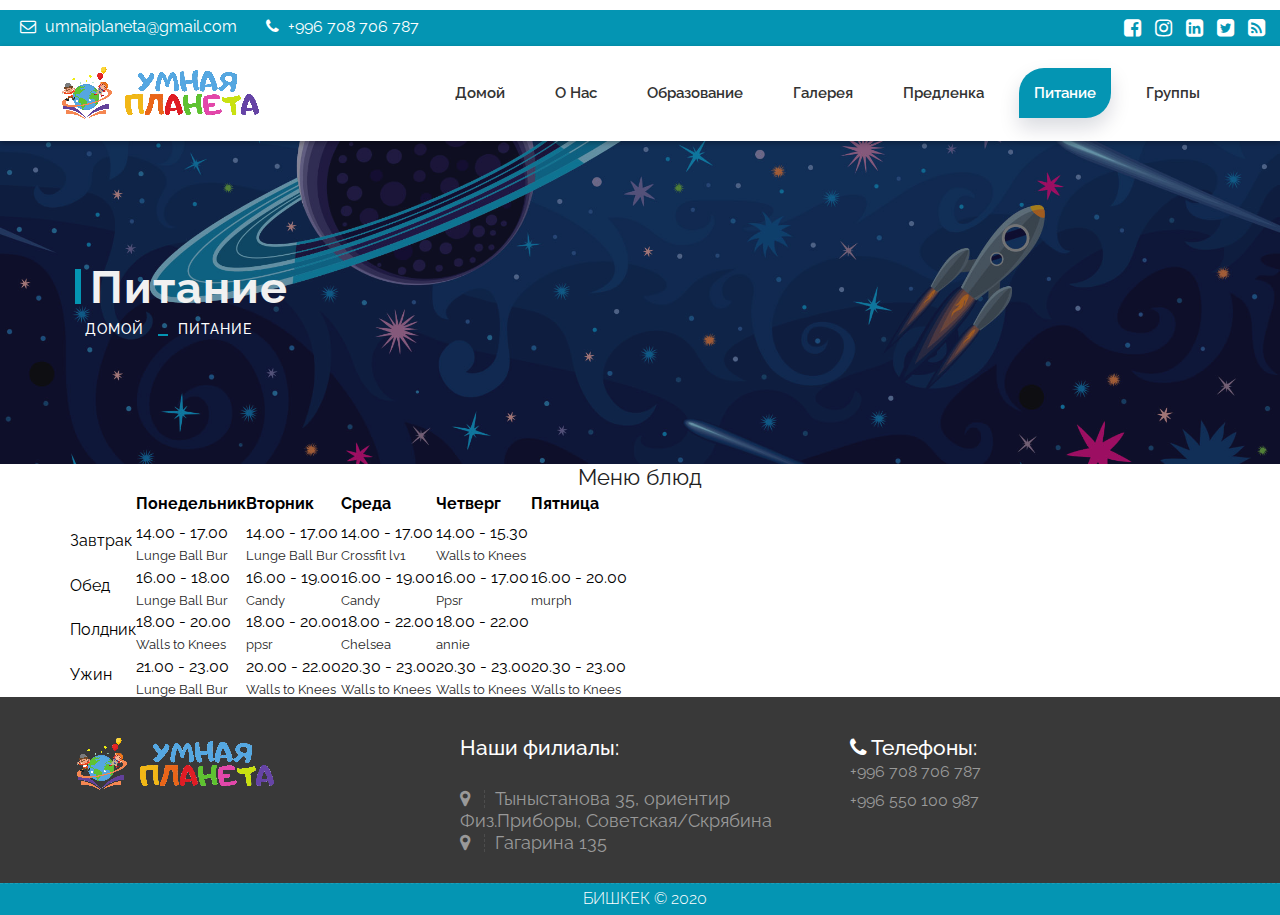
<file: testimonials.html>
<!DOCTYPE html>
<html lang="en">

    <!-- Basic -->
    <meta charset="utf-8">
    <meta http-equiv="X-UA-Compatible" content="IE=edge">   
   
    <!-- Mobile Metas -->
    <meta name="viewport" content="width=device-width, minimum-scale=1.0, maximum-scale=1.0, user-scalable=no">
 
     <!-- Site Metas -->
    <title>Английский Детский Сад "Умная Планета"</title>  
    <meta name="keywords" content="">
    <meta name="description" content="">
    <meta name="author" content="">

    <!-- Site Icons -->
    <link rel="shortcut icon" href="images/favicon.ico" type="image/x-icon" />
    <link rel="apple-touch-icon" href="images/apple-touch-icon.png">

    <!-- Bootstrap CSS -->
    <link rel="stylesheet" href="css/bootstrap.min.css">
    <!-- Site CSS -->
    <link rel="stylesheet" href="style.css">
    <!-- Responsive CSS -->
    <link rel="stylesheet" href="css/responsive.css">
    <!-- Custom CSS -->
    <link rel="stylesheet" href="css/custom.css">

    <!-- Modernizer for Portfolio -->
    <script src="js/modernizer.js"></script>

    <!--[if lt IE 9]>
      <script src="https://oss.maxcdn.com/libs/html5shiv/3.7.0/html5shiv.js"></script>
      <script src="https://oss.maxcdn.com/libs/respond.js/1.4.2/respond.min.js"></script>
    <![endif]-->

</head>
<body>

    <!-- LOADER -->
    <div id="preloader">
        <div class="loader">
			<div class="loader__bar"></div>
			<div class="loader__bar"></div>
			<div class="loader__bar"></div>
			<div class="loader__bar"></div>
			<div class="loader__bar"></div>
			<div class="loader__ball"></div>
		</div>
    </div><!-- end loader -->
    <!-- END LOADER -->
    
	<div class="top-bar">
		<div class="container-fluid">
			<div class="row">
				<div class="col-md-6 col-sm-6">
					<div class="left-top">
						<div class="email-box">
							<a href="#"><i class="fa fa-envelope-o" aria-hidden="true"></i> umnaiplaneta@gmail.com</a>
						</div>
						<div class="phone-box">
							<a href="tel:1234567890"><i class="fa fa-phone" aria-hidden="true"></i> +996 708 706 787</a>
						</div>
					</div>
				</div>
				<div class="col-md-6 col-sm-6">
					<div class="right-top">
						<div class="social-box">
							<ul>
								<li><a href="#"><i class="fa fa-facebook-square" aria-hidden="true"></i></a></li>
								<li><a href="#"><i class="fa fa-instagram" aria-hidden="true"></i></a></li>
								<li><a href="#"><i class="fa fa-linkedin-square" aria-hidden="true"></i></a></li>
								<li><a href="#"><i class="fa fa-twitter-square" aria-hidden="true"></i></a></li>
								<li><a href="#"><i class="fa fa-rss-square" aria-hidden="true"></i></a></li>
							<ul>
						</div>
					</div>
				</div>
			</div>
		</div>
	</div>
    <header class="header header_style_01">
        <nav class="megamenu navbar navbar-default">
            <div class="container-fluid">
                <div class="navbar-header">
                    <button type="button" class="navbar-toggle collapsed" data-toggle="collapse" data-target="#navbar" aria-expanded="false" aria-controls="navbar">
                        <span class="sr-only">Toggle navigation</span>
                        <span class="icon-bar"></span>
                        <span class="icon-bar"></span>
                        <span class="icon-bar"></span>
                    </button>
                    <a class="navbar-brand" href="index.html"><img src="images/logos/l.png" alt="image"></a>
                </div>
                <div id="navbar" class="navbar-collapse collapse">
                    <ul class="nav navbar-nav navbar-right">
                        <li><a href="index.html">Домой</a></li>
                        <li><a href="about-us.html">О нас</a></li>
                        <li><a href="services.html">Образование</a></li>
                        <li><a href="portfolio.html">Галерея</a></li>
                        <li><a href="features.html">Предленка</a></li>
                        <li><a class="active" href="testimonials.html">Питание</a></li>
                        <li><a href="pricing.html">Группы</a></li>
                    </ul>
                </div>
            </div>
        </nav>
    </header>

   	<div class="banner-area banner-bg-1">
		<div class="container">
			<div class="row">
				<div class="col-md-12">
					<div class="banner">
						<h2>Питание</h2>
						<ul class="page-title-link">
							<li><a href="index.html">Домой</a></li>
							<li><a href="testimonials.html">Питание</a></li>
						</ul>
					</div>
				</div>
			</div>
		</div>
	</div>
   <section class="classtime-section class-time-table spad">
        <div class="container">
            <div class="row">
                <div class="col-lg-12 text-center">
                    <div class="section-title">
                        <h2>Меню блюд</h2>
                    </div>
                </div>
            </div>

            <div class="classtime-table">
                <table>
                    <thead>
                        <tr>
                            <th></th>
                            <th>Понедельник</th>
                            <th>Вторник</th>
                            <th>Среда</th>
                            <th>Четверг</th>
                            <th>Пятница</th>

                        </tr>
                    </thead>
                    <tbody>
                        <tr>
                            <td class="workout-time">Завтрак</td>
                            <td class="hover-bg ts-item" data-tsmeta="lunge">
                                <span>14.00 - 17.00</span>
                                <h6>Lunge Ball Bur</h6>
                            </td>
                            <td class="hover-bg ts-item" data-tsmeta="lunge">
                                <span>14.00 - 17.00</span>
                                <h6>Lunge Ball Bur</h6>
                            </td>
                            <td class="hover-bg ts-item" data-tsmeta="crossfit">
                                <span>14.00 - 17.00</span>
                                <h6>Crossfit lv1</h6>
                            </td>
                            <td class="hover-bg ts-item" data-tsmeta="walls">
                                <span>14.00 - 15.30</span>
                                <h6>Walls to Knees</h6>
                            </td>
                            <td></td>
                        </tr>
                        <tr>
                            <td class="workout-time">Обед</td>
                            <td class="hover-bg ts-item" data-tsmeta="lunge">
                                <span>16.00 - 18.00</span>
                                <h6>Lunge Ball Bur</h6>
                            </td>
                            <td class="hover-bg ts-item" data-tsmeta="candy">
                                <span>16.00 - 19.00</span>
                                <h6>Candy</h6>
                            </td>
                            <td class="hover-bg ts-item" data-tsmeta="candy">
                                <span>16.00 - 19.00</span>
                                <h6>Candy</h6>
                            </td>
                            <td class="hover-bg ts-item" data-tsmeta="ppsr">
                                <span>16.00 - 17.00</span>
                                <h6>Ppsr</h6>
                            </td>
                            <td class="hover-bg ts-item" data-tsmeta="murph">
                                <span>16.00 - 20.00</span>
                                <h6>murph</h6>
                            </td>
                        </tr>
                        <tr>
                            <td class="workout-time">Полдник</td>
                            <td class="hover-bg ts-item" data-tsmeta="walls">
                                <span>18.00 - 20.00</span>
                                <h6>Walls to Knees</h6>
                            </td>
                            <td class="hover-bg ts-item" data-tsmeta="ppsr">
                                <span>18.00 - 20.00</span>
                                <h6>ppsr</h6>
                            </td>
                            <td class="hover-bg ts-item" data-tsmeta="chelsea">
                                <span>18.00 - 22.00</span>
                                <h6>Chelsea</h6>
                            </td>
                            <td class="hover-bg ts-item" data-tsmeta="annie">
                                <span>18.00 - 22.00</span>
                                <h6>annie</h6>
                            </td>
                            <td></td>
                        </tr>
                        <tr>
                            <td class="workout-time">Ужин</td>
                            <td class="hover-bg ts-item" data-tsmeta="lunge">
                                <span>21.00 - 23.00</span>
                                <h6>Lunge Ball Bur</h6>
                            </td>
                            <td class="hover-bg ts-item" data-tsmeta="walls">
                                <span>20.00 - 22.00</span>
                                <h6>Walls to Knees</h6>
                            </td>
                            <td class="hover-bg ts-item" data-tsmeta="walls">
                                <span>20.30 - 23.00</span>
                                <h6>Walls to Knees</h6>
                            </td>
                            <td class="hover-bg ts-item" data-tsmeta="walls">
                                <span>20.30 - 23.00</span>
                                <h6>Walls to Knees</h6>
                            </td>
                            <td class="hover-bg ts-item" data-tsmeta="walls">
                                <span>20.30 - 23.00</span>
                                <h6>Walls to Knees</h6>
                            </td>
                        </tr>
                    </tbody>
                </table>
            </div>
        </div>
    </section>
    <!-- Class Time Section End -->
  

        </div><!-- end container -->
    </div><!-- end section -->

 
   <footer class="footer">
        <div class="container">
            <div class="row">
                <div class="col-md-4 col-sm-4 col-xs-12">
                    <div class="widget clearfix">
                        <div class="widget-title">
                            <img src="images/logos/l.png" alt="" />
                        </div>
                    </div><!-- end clearfix -->
                </div><!-- end col -->

                <div class="col-md-4 col-sm-4 col-xs-12">
                    <div class="widget clearfix">
                        <div class="widget-title">
                            <h3>Наши филиалы:</h3>
                        </div>

                        <ul class="footer-links hov">
                            <h3><li><a href="https://2gis.kg/bishkek/firm/70000001040897247/74.606831%2C42.849056?m=74.607561%2C42.848834%2F18.92"><i class="fa fa-map-marker"></i>Тыныстанова 35, ориентир Физ.Приборы, Советская/Скрябина<span class="icon icon-arrow-right2"></span></a></li></h3>
                            <h3><li><a href="https://2gis.kg/bishkek/firm/70000001020275865?m=74.555275%2C42.852233%2F19.23"><i class="fa fa-map-marker"></i>Гагарина 135<span class="icon icon-arrow-right2"></span></a></li></h3>
                        </ul><!-- end links -->
                    </div><!-- end clearfix -->
                </div><!-- end col -->
                
                <div class="col-md-4 col-sm-4 col-xs-12">
                    <div class="footer-distributed widget clearfix">
                        <div class="widget-title">
                            <li>
                                <h3><i class="fa fa-phone"></i>
                                    <span>Телефоны:</span></h3>
                                    <div>+996 708 706 787</div>
                                    <div>+996 550 100 987</div>
                            </li>
                        </div>
                        
                        <div class="footer-right">
                            <form method="get" action="#">
                            </form>
                        </div>                        
                    </div><!-- end clearfix -->
                </div><!-- end col -->
            </div><!-- end row -->
        </div><!-- end container -->
    </footer><!-- end footer -->

    <div class="copyrights">
        <div class="container">
            <div class="footer-distributed">
                <div class="footer-left">                   
                    <p class="footer-company-name">БИШКЕК &copy; 2020</p>
                </div>

                
            </div>
        </div><!-- end container -->
    </div><!-- end copyrights -->


        </div><!-- end container -->
    </div><!-- end copyrights -->

    <a href="#" id="scroll-to-top" class="dmtop global-radius"><i class="fa fa-angle-up"></i></a>

    <!-- ALL JS FILES -->
    <script src="js/all.js"></script>
    <!-- ALL PLUGINS -->
    <script src="js/custom.js"></script>
    <script src="js/portfolio.js"></script>
    <script src="js/hoverdir.js"></script>    

</body>
</html>
</file>
<file: style.css>
/*------------------------------------------------------------------
    Version: 1.0
-------------------------------------------------------------------*/


/*------------------------------------------------------------------
    [Table of contents]

    1. IMPORT FONTS
    2. IMPORT FILES
    3. SKELETON
    4. WP CORE
    5. HEADER
    6. SECTIONS
    7. SECTIONS
    8. PORTFOLIO
    9. TESTIMONIALS
    10. PRICING TABLES
    11. ICON BOXES
    12. MESSAGE BOXES
    13. FEATURES
    14. CONTACT
    15. FOOTER
    16. MISC
    17. BUTTONS
-------------------------------------------------------------------*/


/*------------------------------------------------------------------
    IMPORT FONTS
-------------------------------------------------------------------*/

@import url('https://fonts.googleapis.com/css?family=Raleway:100,200,300,400,500,600,700,900');

/*------------------------------------------------------------------
    IMPORT FILES
-------------------------------------------------------------------*/

@import url(css/animate.css);
@import url(css/flaticon.css);
@import url(css/icomoon.css);
@import url(css/prettyPhoto.css);
@import url(css/owl.carousel.css);
@import url(css/font-awesome.min.css);

/*------------------------------------------------------------------
    SKELETON
-------------------------------------------------------------------*/

body {
    color: #000000;
    font-size: 16px;
    font-family: 'Raleway', sans-serif;
    line-height: 1.80857;
    padding-top: 10px;
}

body.demos .section {
    background: url(images/bg.png) repeat top center #f2f3f5;
}

body.demos .section-title img {
    max-width: 280px;
    display: block;
    margin: 10px auto;
}

body.demos .service-widget h3 {
    border-bottom: 1px solid #ededed;
    font-size: 18px;
    padding: 20px 0;
    background-color: #ffffff;
}

body.demos .service-widget {
    margin: 0 0 30px;
    padding: 30px;
    background-color: #fff
}

body.demos .container-fluid {
    max-width: 1080px
}

a {
    color: #1f1f1f;
    text-decoration: none !important;
    outline: none !important;
    -webkit-transition: all .3s ease-in-out;
    -moz-transition: all .3s ease-in-out;
    -ms-transition: all .3s ease-in-out;
    -o-transition: all .3s ease-in-out;
    transition: all .3s ease-in-out;
}

h1,
h2,
h3,
h4,
h5,
h6 {
    letter-spacing: 0;
    font-weight: normal;
    position: relative;
    padding: 0 0 0px 0;
    font-weight: normal;
    line-height: 120% !important;
    color: #1f1f1f;
    margin: 0
}

h1 {
    font-size: 24px
}

h2 {
    font-size: 22px
}

h3 {
    font-size: 18px
}

h4 {
    font-size: 16px
}

h5 {
    font-size: 14px
}

h6 {
    font-size: 13px
}

h1 a,
h2 a,
h3 a,
h4 a,
h5 a,
h6 a {
    color: #212121;
    text-decoration: none!important;
    opacity: 1
}

h1 a:hover,
h2 a:hover,
h3 a:hover,
h4 a:hover,
h5 a:hover,
h6 a:hover {
    opacity: .8
}

a {
    color: #1f1f1f;
    text-decoration: none;
    outline: none;
}

a,
.btn {
    text-decoration: none !important;
    outline: none !important;
    -webkit-transition: all .3s ease-in-out;
    -moz-transition: all .3s ease-in-out;
    -ms-transition: all .3s ease-in-out;
    -o-transition: all .3s ease-in-out;
    transition: all .3s ease-in-out;
}

.btn-custom {
    margin-top: 20px;
    background-color: transparent !important;
    border: 2px solid #ddd;
    padding: 12px 40px;
    font-size: 16px;
}

.lead {
    font-size: 18px;
    line-height: 30px;
    color: #767676;
    margin: 0;
    padding: 0;
}

blockquote {
    margin: 20px 0 20px;
    padding: 30px;
}

ul, li, ol{
	margin: 0px;
	padding: 0px;
	list-style: none;
}

/*------------------------------------------------------------------
    WP CORE
-------------------------------------------------------------------*/

.first {
    clear: both
}

.last {
    margin-right: 0
}

.alignnone {
    margin: 5px 20px 20px 0;
}

.aligncenter,
div.aligncenter {
    display: block;
    margin: 5px auto 5px auto;
}

.alignright {
    float: right;
    margin: 10px 0 20px 20px;
}

.alignleft {
    float: left;
    margin: 10px 20px 20px 0;
}

a img.alignright {
    float: right;
    margin: 10px 0 20px 20px;
}

a img.alignnone {
    margin: 10px 20px 20px 0;
}

a img.alignleft {
    float: left;
    margin: 10px 20px 20px 0;
}

a img.aligncenter {
    display: block;
    margin-left: auto;
    margin-right: auto
}

.wp-caption {
    background: #fff;
    border: 1px solid #f0f0f0;
    max-width: 96%;
    /* Image does not overflow the content area */
    padding: 5px 3px 10px;
    text-align: center;
}

.wp-caption.alignnone {
    margin: 5px 20px 20px 0;
}

.wp-caption.alignleft {
    margin: 5px 20px 20px 0;
}

.wp-caption.alignright {
    margin: 5px 0 20px 20px;
}

.wp-caption img {
    border: 0 none;
    height: auto;
    margin: 0;
    max-width: 98.5%;
    padding: 0;
    width: auto;
}

.wp-caption p.wp-caption-text {
    font-size: 11px;
    line-height: 17px;
    margin: 0;
    padding: 0 4px 5px;
}


/* Text meant only for screen readers. */

.screen-reader-text {
    clip: rect(1px, 1px, 1px, 1px);
    position: absolute !important;
    height: 1px;
    width: 1px;
    overflow: hidden;
}

.screen-reader-text:focus {
    background-color: #f1f1f1;
    border-radius: 3px;
    box-shadow: 0 0 2px 2px rgba(0, 0, 0, 0.6);
    clip: auto !important;
    color: #21759b;
    display: block;
    font-size: 14px;
    font-size: 0.875rem;
    font-weight: bold;
    height: auto;
    left: 5px;
    line-height: normal;
    padding: 15px 23px 14px;
    text-decoration: none;
    top: 5px;
    width: auto;
    z-index: 100000;
    /* Above WP toolbar. */
}

/*------------------------------------------------------------------
    Top head
-------------------------------------------------------------------*/

.top-bar{
	background: #0495b3;
}
.left-top{
	padding: 3px 0px; 
}
.email-box{
	display: inline-block;
	margin-right: 20px;
}
.email-box a{
	color: #ffffff;
	font-size: 16px;
}
.email-box a:hover{
	color: #fd6802;
}
.email-box a i{
	padding: 0px 5px;
}
.phone-box{
	display: inline-block;
}

.phone-box a{
	color: #ffffff;
	font-size: 16px;
}
.phone-box a:hover{
	color: #fd6802;
}
.phone-box a i{
	padding: 0px 5px;
}

.social-box{
	float: right;
}

.social-box ul li{
	display: inline-block;
	padding-left: 10px;
}

.social-box ul li a{
	color: #ffffff;
	font-size: 20px;
}
.social-box ul li a:hover{
	color: #fd6802;
}


/*------------------------------------------------------------------
    HEADER
-------------------------------------------------------------------*/

.megamenu .nav,
.megamenu .collapse,
.megamenu .dropup,
.megamenu .dropdown {
    position: static;
}

.megamenu .container-fluid {
    position: relative;
}

.megamenu .dropdown-menu {
    left: auto;
}

.megamenu .megamenu-content {
    padding: 20px 30px;
}

.megamenu .dropdown.megamenu-fw .dropdown-menu {
    left: 0;
    right: 0;
}

.megamenu .list-unstyled {
    min-width: 200px;
}

.header_style_01 {
    background-color: rgba(255, 255, 255);
    display: block;
    left: 0;
    padding: 20px 40px !important;
    position: relative;
    right: 0;
    top: 0;
    width: 100%;
	-webkit-box-shadow: 0px 2px 5px 0px rgba(0,0,0,0.30);
	-moz-box-shadow: 0px 2px 5px 0px rgba(0,0,0,0.30);
	box-shadow: 0px 2px 5px 0px rgba(0,0,0,0.30);
    z-index: 111;
}

.header_style_01 .navbar-default {
    background-color: transparent;
    border: 0;
	border-radius: 0px;
}

.header_style_01 .navbar,
.header_style_01 .navbar-nav,
.header_style_01 .navbar-default,
.header_style_01 .nav {
    margin-bottom: 0 !important;
}

.header_style_01 .navbar-brand {
    padding: 0px 0px 0 15px;
	height: auto;
}

.header_style_01 .navbar-default .navbar-nav > li > a {
    border-radius: 0;
    color: #ffffff;
    font-size: 15px;
    font-style: normal;
    font-weight: 600;
    text-transform: capitalize;
    background-color: transparent;
}

.header_style_01 .navbar-default .navbar-nav > li a {
	color: #333333;
	padding: 15px 15px;
}

.header_style_01 .navbar-default .navbar-nav > li a.active{
	color: #ffffff;
	box-shadow: 0 10px 20px 0 rgba(5, 16, 44, .15);
	border-radius: 25px 0px 25px 0px;
	background: #0495b3;
}

.header_style_01 .navbar-default .navbar-nav > li:hover a,
.header_style_01 .navbar-default .navbar-nav > li:focus a {
    color: #ffffff;
	box-shadow: 0 10px 20px 0 rgba(5, 16, 44, .15);
	border-radius: 25px 0px 25px 0px;
	background: #0495b3;
}

.header_style_01 .navbar-right > li {
    margin-top: 2px;
    -webkit-transition: all .3s ease-in-out;
    -moz-transition: all .3s ease-in-out;
    -ms-transition: all .3s ease-in-out;
    -o-transition: all .3s ease-in-out;
    transition: all .3s ease-in-out;
}

.header_style_01 .navbar-right > li > a {
    padding-bottom: 10px;
    padding-top: 10px;
}

li.social-links {
    margin: 0 8px;
}

li.social-links a {
    padding: 13px 0 !important;
}

.navbar-nav li {
    position: relative;
	margin: 0px 10px;
}

.navbar-nav span {
    font-size: 24px;
    position: absolute;
    right: 2px;
    top: 13px;
}

/*------------------------------------------------------------------
    Banner Slider
-------------------------------------------------------------------*/

.slider-bg-one {
    background-image: url("uploads/slider_01.jpg");
    background-position: center center;
    background-repeat: no-repeat;
    background-size: cover;
}

.slider-bg-two {
    background-image: url("uploads/slider_02.jpg");
    background-position: center center;
    background-repeat: no-repeat;
    background-size: cover;
}

.slider-bg-three {
    background-image: url("uploads/slider_03.jpg");
    background-position: center center;
    background-repeat: no-repeat;
    background-size: cover;
}

.slider-content-area {
    height: 100vh;
    position: relative;
}

.home-one-slider-otem .slider-content-area {
    height: 650px;
    position: relative;
}

.slide-text {
    position: absolute;
    top: 50%;
    transform: translateY(-50%);
    width: 100%;
    z-index: 1;
}

.slide-text h1 {
    color: #fff;
    font-size: 70px;
    font-weight: 700;
    text-transform: capitalize;
	text-shadow: 0px 4px 3px rgba(0,0,0,0.4),
             0px 8px 13px rgba(0,0,0,0.1),
             0px 18px 23px rgba(0,0,0,0.1);
}

.slide-text h1 span{
	color: #0495b3;
}

.slide-text h2 {
    color: #fff;
    font-size: 22px;
    letter-spacing: 1px;
    margin-bottom: 20px;
	text-shadow: 0px 4px 3px rgba(0,0,0,0.4),
             0px 8px 13px rgba(0,0,0,0.1),
             0px 18px 23px rgba(0,0,0,0.1);
}


.slider-wrapper .owl-nav .owl-prev, .slider-wrapper .owl-nav .owl-next {
    background: #393939;
    height: 60px;
    top: 50%;
    transform: translateY(-50%);
    transition: all 0.4s ease-in-out 0s;
    width: 60px;
	border-radius: 25px 0px 25px 0px;
}

.slider-wrapper .owl-nav .owl-prev:hover, .slider-wrapper .owl-nav .owl-next:hover {
	background: #fd6802;
}

.slider-wrapper .owl-nav .owl-prev {
    margin-left: 0%;
	left: 0px;
	position: absolute;
}

.slider-wrapper .owl-nav .owl-prev i{
	position: absolute;
	left: 0px;
	right: 0;
	width: auto;
	height: auto;
	background: none;
	color: #ffffff;
}

.slider-wrapper .owl-nav .owl-next {
    margin-right: 0%;
    right: 0;
	position: absolute;
}

.slider-wrapper .owl-nav .owl-next i{
	position: absolute;
	right: 0;
	left: 0px;
	width: auto;
	height: auto;
	background: none;
	color: #ffffff;
}

.home-one-slider-otem::before{
	content: "";
	position: absolute;
	background: rgba(0,0,0, 0.8);
	width: 100%;
	height: 100%;
	top: 0%;
	left: 100%;
	z-index: 1
}


/*------------------------------------------------------------------
    SECTIONS
-------------------------------------------------------------------*/

.parallax {
    background-attachment: fixed;
    background-size: cover;
    height: 100%;
    padding: 120px 0;
    position: relative;
    width: 100%;
}

.parallax.parallax-off {
    background-attachment: scroll !important;
    display: block;
    height: 100%;
    min-height: 100%;
    overflow: hidden;
    position: relative;
    background-position: center center;
    vertical-align: sub;
    width: 100%;
    z-index: 2;
}

.no-scroll-xy {
    overflow: hidden !important;
    -webkit-transition: all .4s ease-in-out;
    -moz-transition: all .4s ease-in-out;
    -ms-transition: all .4s ease-in-out;
    -o-transition: all .4s ease-in-out;
    transition: all .4s ease-in-out;
}

.section {
    display: block;
    position: relative;
    overflow: hidden;
    padding: 30px 0;
}

.noover {
    overflow: visible;
}

.noover .btn-dark {
    border: 0 !important;
}

.nopad {
    padding: 0;
}

.nopadtop {
    padding-top: 0;
}

.section.wb {
    background-color: #ffffff;
}

.section.lb {
    background-color: #f2f3f5;
}

.section.db {
    background-color: #1f1f1f;
}

.section.color1 {
    background-color: #448AFF;
}

.first-section {
    display: block;
    position: relative;
    overflow: hidden;
    padding: 16em 0 13em;
}

.first-section h2 {
    color: #ffffff;
    font-size: 68px;
    font-weight: 300;
    text-transform: capitalize;
    display: block;
    margin: 0;
    padding: 0 0 30px;
    position: relative;
}

.first-section .lead {
    font-size: 21px;
    font-weight: 300;
    padding: 0 0 40px;
    margin: 0;
    line-height: inherit;
    color: #ffffff;
}

.macbookright {
    width: 980px;
    position: absolute;
    right: -15%;
    bottom: -6%;
}

.section-title {
    display: block;
    position: static;
    margin-bottom: 0px;
}

.section-title p {
    color: #999;
    font-weight: 400;
    font-size: 18px;
    line-height: 33px;
    margin-bottom: 15px;
}

.section-title h3 {
    font-size: 42px;
    font-weight: 500;
    line-height: 62px;
    margin: 0 0 25px;
    padding: 0;
    text-transform: none;
}

.section.colorsection p,
.section.colorsection h3,
.section.db h3 {
    color: #ffffff;
}

.service-widget{
	background: #ffffff;
}

.section.lb .service-dit h3{
	padding: 12px 0px;
}
.service-dit{
	padding: 20px 15px;
}


/*------------------------------------------------------------------
    PORTFOLIO
-------------------------------------------------------------------*/

.item-h2,
.item-h1 {
    height: 100% !important;
    height: auto !important;
}

.isotope-item {
    z-index: 2;
    padding: 0;
}

.isotope-hidden.isotope-item {
    pointer-events: none;
    z-index: 1;
}

.isotope,
.isotope .isotope-item {
    /* change duration value to whatever you like */
    -webkit-transition-duration: 0.8s;
    -moz-transition-duration: 0.8s;
    transition-duration: 0.8s;
}

.isotope {
    -webkit-transition-property: height, width;
    -moz-transition-property: height, width;
    transition-property: height, width;
}

.isotope .isotope-item {
    -webkit-transition-property: -webkit-transform, opacity;
    -moz-transition-property: -moz-transform, opacity;
    transition-property: transform, opacity;
}

.portfolio-filter ul {
    padding: 0;
    z-index: 2;
    display: block;
    position: relative;
    margin: 0;
}

.portfolio-filter ul li {
    border-radius: 0;
    display: inline-block;
    margin: 0 5px 0 0;
    text-decoration: none;
    text-transform: uppercase;
    vertical-align: middle;
}

.portfolio-filter ul li:last-child:after {
    content: "";
}

.portfolio-filter ul li .btn-dark {
    box-shadow: none;
    background-color: transparent;
    border: 2px solid #fd6802 !important;
    color: #393939;
    font-weight: 500;
    font-size: 14px;
    padding: 15px 35px;
}

.da-thumbs {
    list-style: none;
    position: relative;
    padding: 0;
}

.da-thumbs .pitem {
    margin: 0;
    padding: 15px;
    position: relative;
}

.da-thumbs .pitem a,
.da-thumbs .pitem a img {
    display: block;
    position: relative;
}

.da-thumbs .pitem a {
    overflow: hidden;
}

.da-thumbs .pitem a div {
    position: absolute;
    background-color: rgba(0, 0, 0, 0.8);
    width: 100%;
    height: 100%;
}

.da-thumbs .pitem a div h3 {
    display: block;
    color: #ffffff;
    font-size: 20px;
    padding: 30px 15px;
    text-transform: capitalize;
    font-weight: normal;
}

.da-thumbs .pitem a div h3 small {
    display: block;
    color: #ffffff;
    margin-top: 5px;
    font-size: 13px;
    font-weight: 300;
}

.da-thumbs .pitem a div i {
    background-color: #fd6802;
    position: absolute;
    color: #ffffff !important;
    bottom: 0;
    font-size: 15px;
    z-index: 12;
    right: 0;
    width: 50px;
    height: 50px;
    line-height: 50px;
    text-align: center;
	border-radius: 25px 0px 0px 0px;
}


/*------------------------------------------------------------------
    TESTIMONIALS
-------------------------------------------------------------------*/

.logos img {
    margin: auto;
    display: block;
    text-align: center;
    width: 100%;
    opacity: 0.3;
}

.logos img:hover {
    opacity: 0.5;
}

.desc h3 i {
    color: #fd6802;
    font-size: 37px;
    vertical-align: middle;
    margin-right: 12px;
}

.desc {
    padding: 30px;
    position: relative;
    background: #393939;
    border: 1px solid #393939;
	-webkit-border-radius: 25px 0px 25px 0px;
	-moz-border-radius: 25px 0px 25px 0px;
	border-radius: 25px 0px 25px 0px;
}

.testi-meta {
    display: block;
    margin-top: 20px;
}

.testimonial h4 {
    font-size: 18px;
    color: #ffffff;
    padding: 13px 0 0;
}

.testimonial img {
    max-width: 200px;
}

.testimonial small {
    margin-top: 7px;
    font-size: 16px;
    display: block;
}

.testimonial {
    background-color: transparent;
}

.testimonial h3 {
    padding: 0 0 10px;
    font-size: 20px;
    font-weight: 600;
}

.testimonial small,
.testimonial .lead {
    background-color: transparent;
    color: #aaa;
    display: block;
    font-size: 16px;
    font-style: italic;
    line-height: 30px;
    margin: 0;
    padding: 0;
    position: relative;
}

.testimonial p:after {
    display: none;
}


/*------------------------------------------------------------------
    PRICING TABLES
-------------------------------------------------------------------*/

.pricing-table {
    margin: 50px 0 0 0;
    background: #fff;
    box-shadow: 0 5px 14px rgba(0, 0, 0, 0.1);
}

.pricing-table i {
    width: 30px;
    color: #c2c2c2;
    display: inline-block;
    margin-right: 10px;
    padding-right: 5px;
    border-right: 1px solid #ececec;
}

.pricing-table .btn-dark {
    padding: 10px 24px;
    font-size: 15px;
}

.pricing-table strong {
    font-weight: 600;
    margin-right: 6px;
    color: #1f1f1f;
}

.pricing-table-header {
    padding: 30px 0 25px 0;
    background: #ffffff;
}

.pricing-table-header h2 {
    font-size: 31px;
    margin: 0;
    padding: 0;
    font-weight: 300;
}

.pricing-table-header h3 {
    font-size: 15px;
    font-weight: 600;
    color: #aaaaaa;
    margin-top: 10px;
    text-transform: uppercase;
}

.pricing-table-space {
    height: 10px;
}

.pricing-table-text {
    margin: 15px 30px 0 30px;
    padding: 0 10px 15px 10px;
    border-bottom: 1px solid #ececec;
    font-weight: 300;
    line-height: 30px;
    color: #c2c2c2;
    font-size: 16px;
}

.pricing-table-text p {
    font-weight: 400;
}

.pricing-table-features {
    margin: 15px 30px 0 30px;
    padding: 0 10px 15px 30px;
    border-bottom: 1px solid #ececec;
    text-align: left;
    line-height: 30px;
    font-size: 16px;
    color: #c2c2c2;
}

.pricing-table-highlighted h3,
.pricing-table-highlighted h2 {
    color: #ffffff !important;
}

.pricing-table-sign-up {
    margin-top: 25px;
    padding-bottom: 30px;
}


/* Highlighted table */

.pricing-table-highlighted {
    margin-top: 0;
}

.m130 {
    margin-top: 130px;
}

.nav-pills {
    border: 1px solid #e1e1e1;
}

.nav-pills > li {
    width: 50%;
    padding: 10px;
    float: left;
    margin: 0 !important;
}

.nav-pills > li > a {
    margin: 0!important;
    text-align: center;
    background-color: #f4f4f4;
}


/*------------------------------------------------------------------
    ICON BOXES
-------------------------------------------------------------------*/

.icon-wrapper {
    position: relative;
    cursor: pointer;
    display: block;
    z-index: 1;
}

.icon-wrapper i {
    width: 75px;
    height: 75px;
    text-align: center;
    line-height: 75px;
    font-size: 28px;
    background-color: #f2f3f5;
    color: #1f1f1f;
    margin-top: 0;
}

.small-icons.icon-wrapper:hover i,
.small-icons.icon-wrapper:hover i:hover,
.small-icons.icon-wrapper i {
    width: auto !important;
    height: auto !important;
    line-height: 1 !important;
    padding: 0 !important;
    color: #e3e3e3 !important;
    background-color: transparent !important;
    background: none !important;
    margin-right: 10px !important;
    vertical-align: middle;
    font-size: 24px !important;
}

.small-icons.icon-wrapper h3 {
    font-size: 18px;
    padding-bottom: 5px;
}

.small-icons.icon-wrapper p {
    padding: 0;
    margin: 0;
}

.icon-wrapper h3 {
    font-size: 21px;
    padding: 0 0 15px;
    margin: 0;
}

.icon-wrapper p {
    margin-bottom: 0;
    padding-left: 95px;
}

.icon-wrapper p small {
    display: block;
    color: #999;
    margin-top: 10px;
    text-transform: none;
    font-weight: 600;
    font-size: 16px;
}

.icon-wrapper p small:after {
    content: "\f105";
    font-family: FontAwesome;
    margin-left: 5px;
    font-size: 11px;
}

.effect-1 {
    display: inline-block;
    cursor: pointer;
    text-align: center;
    position: relative;
    text-decoration: none;
    z-index: 1;
}

.effect-1:after {
    pointer-events: none;
    position: absolute;
    width: 100%;
    height: 100%;
    border-radius: 50%;
    content: '';
    -webkit-box-sizing: content-box;
    -moz-box-sizing: content-box;
    box-sizing: content-box;
}

.effect-1 {
    -webkit-transition: background 0.2s, color 0.2s;
    -moz-transition: background 0.2s, color 0.2s;
    transition: background 0.2s, color 0.2s;
}

.effect-1:after {
    top: -7px;
    left: -7px;
    padding: 7px;
    box-shadow: 0 0 0 2px #fcbf02;
    -webkit-transition: -webkit-transform 0.2s, opacity 0.2s;
    -webkit-transform: scale(.8);
    -moz-transition: -moz-transform 0.2s, opacity 0.2s;
    -moz-transform: scale(.8);
    -ms-transform: scale(.8);
    transition: transform 0.2s, opacity 0.2s;
    transform: scale(.8);
    opacity: 0;
}

.effect-1:hover:after {
    -webkit-transform: scale(1);
    -moz-transform: scale(1);
    -ms-transform: scale(1);
    transform: scale(1);
    opacity: 1;
}

.effect-1:after {
    -webkit-transform: scale(1.2);
    -moz-transform: scale(1.2);
    -ms-transform: scale(1.2);
    transform: scale(1.2);
}

.effect-1:hover:after {
    -webkit-transform: scale(1);
    -moz-transform: scale(1);
    -ms-transform: scale(1);
    transform: scale(1);
    opacity: 1;
}


/*------------------------------------------------------------------
    MESSAGE BOXES
-------------------------------------------------------------------*/

.service-widget h3 {
    font-size: 22px;
    color: #ffffff;
    padding: 20px 0 12px;
    margin: 0;
	font-weight: 600;
}

.service-widget h3 a,
.section.wb .service-widget h3,
.section.lb .service-widget h3 {
    color: #1f1f1f;
}

.service-widget p {
    margin-bottom: 0;
    padding-bottom: 0;
}

.message-box h4 {
    text-transform: rigth;
    padding: 0;
    margin: 0 0 5px;
    font-weight: 500;
    letter-spacing: 0.5px;
    font-size: 14px;
    color: #000000;
}

.message-box h2 {
    font-size: 28px;
    font-weight: 500;
    padding: 0 0 10px;
    margin: 0;
    line-height: 62px;
    margin-top: 0;
    text-transform: none;
}

.message-box p {
    margin-bottom: 20px;
}

.message-box .lead {
    padding-top: 10px;
    font-size: 19px;
    font-style: italic;
    color: #999;
    padding-bottom: 0;
}

.post-media {
    position: relative;
}

.post-media img {
    width: 100%;
}

.playbutton {
    position: absolute;
    color: #ffffff !important;
    top: 40%;
    font-size: 60px;
    z-index: 12;
    left: 0;
    right: 0;
    text-align: center;
    margin: -20px auto;
}

.hoverbutton {
    background-color: #448AFF;
    position: absolute;
    color: #ffffff !important;
    top: 48%;
    font-size: 21px;
    z-index: 12;
    left: 0;
    opacity: 0;
    right: 0;
    width: 50px;
    height: 50px;
    line-height: 50px;
    text-align: center;
    margin: -20px auto;
}

.service-widget:hover .hoverbutton {
    opacity: 1;
}

hr.hr1 {
    position: relative;
    margin: 60px 0;
    border: 1px dashed #f2f3f5;
}

hr.hr2 {
    position: relative;
    margin: 17px 0;
    border: 1px dashed #f2f3f5;
}

hr.hr3 {
    position: relative;
    margin: 25px 0 30px 0;
    border: 1px dashed #f2f3f5;
}

hr.invis {
    border-color: transparent;
}

hr.invis1 {
    margin: 10px 0;
    border-color: transparent;
}

.section.parallax hr.hr1 {
    border-color: rgba(255, 255, 255, 0.1);
}

.sep1 {
    display: block;
    position: absolute;
    content: '';
    width: 40px;
    height: 40px;
    bottom: -20px;
    left: 50%;
    margin-left: -14px;
    background-color: #1f1f1f;
    -ms-transform: rotate(45deg);
    -webkit-transform: rotate(45deg);
    transform: rotate(45deg);
    z-index: 1;
}

.sep2 {
    display: block;
    position: absolute;
    content: '';
    width: 40px;
    height: 40px;
    top: -20px;
    left: 50%;
    margin-left: -14px;
    background-color: #1f1f1f;
    -ms-transform: rotate(45deg);
    -webkit-transform: rotate(45deg);
    transform: rotate(45deg);
    z-index: 1;
}


/* Divider Styles */

.divider-wrapper {
    width: 100%;
    box-shadow: 0 5px 14px rgba(0, 0, 0, 0.1);
    height: 540px;
    margin: 0 auto;
    position: relative;
}

.divider-wrapper:hover {
    cursor: none;
}

.divider-bar {
    position: absolute;
    width: 10px;
    left: 50%;
    top: -10px;
    bottom: -15px;
}

.code-wrapper {
    border: 1px solid #ffffff;
    display: block;
    overflow: hidden;
    width: 100%;
    height: 100%;
    position: relative;
    background: url("uploads/code.jpg") no-repeat;
}

.design-wrapper {
    overflow: hidden;
    position: absolute;
    top: 0;
    left: 0;
    right: 0;
    bottom: 0;
    -webkit-transform: translateX(50%);
    transform: translateX(50%);
}

.design-image {
    display: block;
    width: 100%;
    height: 100%;
    position: relative;
    -webkit-transform: translateX(-50%);
    transform: translateX(-50%);
    background: url("uploads/design.jpg") no-repeat;
}


/*------------------------------------------------------------------
    FEATURES
-------------------------------------------------------------------*/

.customwidget h1 {
    font-size: 44px;
    color: #ffffff;
    padding: 15px 0 25px;
    margin: 0;
    line-height: 1 !important;
    font-weight: 500;
}

.customwidget ul {
    padding: 0;
    display: block;
    margin-bottom: 30px;
}

.customwidget li i {
    margin-right: 5px;
}

.customwidget li {
    color: #ffffff;
    margin-right: 10px;
}

.image-center img {
    position: relative;
    margin: 0 0 -208px;
    z-index: 10;
    padding-right: 30px;
    text-align: center;
}

.customwidget p {
    font-style: italic;
    font-size: 18px;
    padding: 0 0 10px;
}

.img-center img {
    width: 100%;
    box-shadow: 0 5px 14px rgba(0, 0, 0, 0.1);
}

.img-center {
    margin: auto;
}

#features li p {
    margin-bottom: 0;
    padding-bottom: 0;
}

#features li {
    display: table;
    width: 100%;
    margin: 64px 0;
    cursor: pointer;
	-webkit-box-shadow: 0px 5px 35px 0px rgba(148, 146, 245, 0.15);
	box-shadow: 0px 5px 35px 0px rgba(148, 146, 245, 0.15);
	background: #0495b3;
	border-radius: 25px 0px 25px 0px;
	transition: all 1s ease-in-out;
}

#features li:hover {
	transform: scale(1.07);
	transition: all 1s ease-in-out;
	z-index: 1000;
}

.features-left,
.features-right {
    padding: 0 10px;
}

.features-right li:last-child,
.features-left li:last-child {
    margin-bottom: 0px;
    padding-bottom: 0 !important;
}

.features-right li i,
.features-left li i {
    width: 68px;
    height: 68px;
    line-height: 68px;
    display: table;
    border-radius: 25px 0px 25px 0px;
    font-size: 26px;
	color: #ffffff;
    background-color: #0495b3;
    margin : 0 auto 22px;
    position: relative;
    text-align: center;
    z-index: 55;
    transition: .4s;
    padding: 0;
}

.features-right li i:hover,
.features-left li i:hover {
	background: #0495b3;
}

#features i img {
    display: table;
    margin: 0 auto;
}

.features-left li i:before,
.features-right li i:before {
    text-align: center;
}

.features-right li i .ico-current,
.features-left li i .ico-current {
    opacity: 1;
    transition: .4s;
    visibility: visible;
}

.features-right li i .ico-hover,
.features-left li i .ico-hover {
    opacity: 0;
    transition: .4s;
    visibility: hidden;
    top: 19px;
}

.features-right li:hover .ico-current,
.features-left li:hover .ico-current {
    opacity: 0;
    transition: .4s;
    visibility: hidden;
}

.features-right li:hover .ico-hover,
.features-left li:hover .ico-hover {
    opacity: 1;
    transition: .4s;
    visibility: visible;
}

.features-right i {
    float: left;
}

.fr-inner {
    margin-left: 90px;
}

.features-left i {
    float: right;
}

.fl-inner {
    text-align: right;
    margin-right: 90px;
}

#features h4 {
    text-transform: capitalize;
    margin: 5px;
    font-size: 19px;
	color: #ffffff;
}


/*------------------------------------------------------------------
    CONTACT
-------------------------------------------------------------------*/

.bootstrap-select {
    width: 100% \0;
    /*IE9 and below*/
}

.bootstrap-select > .dropdown-toggle {
    width: 100%;
    padding-right: 25px;
}

.has-error .bootstrap-select .dropdown-toggle,
.error .bootstrap-select .dropdown-toggle {
    border-color: #b94a48;
}

.bootstrap-select.fit-width {
    width: auto !important;
}

.bootstrap-select:not([class*="col-"]):not([class*="form-control"]):not(.input-group-btn) {
    width: 100%;
}

.bootstrap-select .dropdown-toggle:focus {
    outline: thin dotted #333333 !important;
    outline: 5px auto -webkit-focus-ring-color !important;
    outline-offset: -2px;
}

.bootstrap-select.form-control {
    margin-bottom: 0;
    padding: 0;
    border: none;
}

.bootstrap-select.form-control:not([class*="col-"]) {
    width: 100%;
}

.bootstrap-select.form-control.input-group-btn {
    z-index: auto;
}

.bootstrap-select.btn-group:not(.input-group-btn),
.bootstrap-select.btn-group[class*="col-"] {
    float: none;
    display: inline-block;
    margin-left: 0;
}

.bootstrap-select.btn-group.dropdown-menu-right,
.bootstrap-select.btn-group[class*="col-"].dropdown-menu-right,
.row .bootstrap-select.btn-group[class*="col-"].dropdown-menu-right {
    float: right;
}

.form-inline .bootstrap-select.btn-group,
.form-horizontal .bootstrap-select.btn-group,
.form-group .bootstrap-select.btn-group {
    margin-bottom: 0;
}

.form-group-lg .bootstrap-select.btn-group.form-control,
.form-group-sm .bootstrap-select.btn-group.form-control {
    padding: 0;
}

.form-inline .bootstrap-select.btn-group .form-control {
    width: 100%;
}

.bootstrap-select.btn-group.disabled,
.bootstrap-select.btn-group > .disabled {
    cursor: not-allowed;
}

.bootstrap-select.btn-group.disabled:focus,
.bootstrap-select.btn-group > .disabled:focus {
    outline: none !important;
}

.bootstrap-select.btn-group .dropdown-toggle .filter-option {
    display: inline-block;
    overflow: hidden;
    width: 100%;
    text-align: left;
}

.bootstrap-select.btn-group .dropdown-toggle .fa-angle-down {
    position: absolute;
    top: 30% !important;
    right: -5px;
    vertical-align: middle;
}

.bootstrap-select.btn-group[class*="col-"] .dropdown-toggle {
    width: 100%;
}

.bootstrap-select.btn-group .dropdown-menu {
    border: 1px solid #ededed;
    box-shadow: none;
    box-sizing: border-box;
    min-width: 100%;
    padding: 20px 10px;
    z-index: 1035;
}

.dropdown-menu > li > a {
    background-color: transparent !important;
    color: #bcbcbc !important;
    font-size: 15px;
    padding: 10px 20px;
}

.bootstrap-select.btn-group .dropdown-menu.inner {
    position: static;
    float: none;
    border: 0;
    padding: 0;
    margin: 0;
    border-radius: 0;
    -webkit-box-shadow: none;
    box-shadow: none;
}

.bootstrap-select.btn-group .dropdown-menu li {
    position: relative;
}

.bootstrap-select.btn-group .dropdown-menu li.active small {
    color: #fff;
}

.bootstrap-select.btn-group .dropdown-menu li.disabled a {
    cursor: not-allowed;
}

.bootstrap-select.btn-group .dropdown-menu li a {
    cursor: pointer;
}

.bootstrap-select.btn-group .dropdown-menu li a.opt {
    position: relative;
    padding-left: 2.25em;
}

.bootstrap-select.btn-group .dropdown-menu li a span.check-mark {
    display: none;
}

.bootstrap-select.btn-group .dropdown-menu li a span.text {
    display: inline-block;
}

.bootstrap-select.btn-group .dropdown-menu li small {
    padding-left: 0.5em;
}

.bootstrap-select.btn-group .dropdown-menu .notify {
    position: absolute;
    bottom: 5px;
    width: 96%;
    margin: 0 2%;
    min-height: 26px;
    padding: 3px 5px;
    background: #f5f5f5;
    border: 1px solid #e3e3e3;
    -webkit-box-shadow: inset 0 1px 1px rgba(0, 0, 0, 0.05);
    box-shadow: inset 0 1px 1px rgba(0, 0, 0, 0.05);
    pointer-events: none;
    opacity: 0.9;
    -webkit-box-sizing: border-box;
    -moz-box-sizing: border-box;
    box-sizing: border-box;
}

.bootstrap-select.btn-group .no-results {
    padding: 3px;
    background: #f5f5f5;
    margin: 0 5px;
    white-space: nowrap;
}

.bootstrap-select.btn-group.fit-width .dropdown-toggle .filter-option {
    position: static;
}

.bootstrap-select.btn-group.fit-width .dropdown-toggle .caret {
    position: static;
    top: auto;
    margin-top: 4px;
}

.bootstrap-select.btn-group.show-tick .dropdown-menu li.selected a span.check-mark {
    position: absolute;
    display: inline-block;
    right: 15px;
    margin-top: 5px;
}

.bootstrap-select.btn-group.show-tick .dropdown-menu li a span.text {
    margin-right: 34px;
}

.bootstrap-select.show-menu-arrow.open > .dropdown-toggle {
    z-index: 1036;
}

.bootstrap-select.show-menu-arrow .dropdown-toggle:before {
    content: '';
    border-left: 7px solid transparent;
    border-right: 7px solid transparent;
    border-bottom: 7px solid rgba(204, 204, 204, 0.2);
    position: absolute;
    bottom: -4px;
    left: 9px;
    display: none;
}

.bootstrap-select.show-menu-arrow .dropdown-toggle:after {
    content: '';
    border-left: 6px solid transparent;
    border-right: 6px solid transparent;
    border-bottom: 6px solid white;
    position: absolute;
    bottom: -4px;
    left: 10px;
    display: none;
}

.bootstrap-select.show-menu-arrow.dropup .dropdown-toggle:before {
    bottom: auto;
    top: -3px;
    border-top: 7px solid rgba(204, 204, 204, 0.2);
    border-bottom: 0;
}

.bootstrap-select.show-menu-arrow.dropup .dropdown-toggle:after {
    bottom: auto;
    top: -3px;
    border-top: 6px solid white;
    border-bottom: 0;
}

.bootstrap-select.show-menu-arrow.pull-right .dropdown-toggle:before {
    right: 12px;
    left: auto;
}

.bootstrap-select.show-menu-arrow.pull-right .dropdown-toggle:after {
    right: 13px;
    left: auto;
}

.bootstrap-select.show-menu-arrow.open > .dropdown-toggle:before,
.bootstrap-select.show-menu-arrow.open > .dropdown-toggle:after {
    display: block;
}

.bs-searchbox,
.bs-actionsbox,
.bs-donebutton {
    padding: 4px 8px;
}

.bs-actionsbox {
    float: left;
    width: 100%;
    -webkit-box-sizing: border-box;
    -moz-box-sizing: border-box;
    box-sizing: border-box;
}

.bs-actionsbox .btn-group button {
    width: 50%;
}

.bs-donebutton {
    float: left;
    width: 100%;
    -webkit-box-sizing: border-box;
    -moz-box-sizing: border-box;
    box-sizing: border-box;
}

.bs-donebutton .btn-group button {
    width: 100%;
}

.bs-searchbox + .bs-actionsbox {
    padding: 0 8px 4px;
}

.bs-searchbox .form-control {
    margin-bottom: 0;
    width: 100%;
}

select.bs-select-hidden,
select.selectpicker {
    display: none !important;
}

select.mobile-device {
    position: absolute !important;
    top: 0;
    left: 0;
    display: block !important;
    width: 100%;
    height: 100% !important;
    opacity: 0;
}


/*# sourceMappingURL=bootstrap-select.css.map */

.bootstrap-select > .btn {
    background: rgba(0, 0, 0, 0) none repeat scroll 0 0;
    font-size: 15px;
    height: 33px;
    box-shadow: none !important;
    border: 0 !important;
    padding: 0;
    width: 100%;
    color: #bcbcbc !important;
}

.contact_form {
    border: 1px solid #ededed;
    box-shadow: 0 5px 14px rgba(0, 0, 0, 0.1);
    background-color: #f2f3f5;
    padding: 40px 30px;
}

.contact_form .form-control {
    background-color: #fff;
    margin-bottom: 30px;
    border: 1px solid #ebebeb;
    box-sizing: border-box;
    color: #bcbcbc;
    font-size: 16px;
    outline: 0 none;
    padding: 10px 25px;
    height: 55px;
    resize: none;
    box-shadow: none !important;
    width: 100%;
}

.contact_form textarea {
    color: #bcbcbc;
    padding: 20px 25px !important;
    height: 160px !important;
}

.contact_form .form-control::-webkit-input-placeholder {
    color: #bcbcbc;
}

.contact_form .form-control::-moz-placeholder {
    opacity: 1;
    color: #bcbcbc;
}

.contact_form .form-control::-ms-input-placeholder {
    color: #bcbcbc;
}

#contact {
    background: url(images/bg.png) no-repeat center center #fff;
}


/*------------------------------------------------------------------
    FOOTER
-------------------------------------------------------------------*/

.cac {
    background-color: #232323;
    -webkit-transition: all .3s ease-in-out;
    -moz-transition: all .3s ease-in-out;
    -ms-transition: all .3s ease-in-out;
    -o-transition: all .3s ease-in-out;
    transition: all .3s ease-in-out;
}

.cac:hover a h3 {
    color: #fff !important;
}

.cac a h3 {
    color: #999;
}

.cac h3 {
    padding: 60px 0;
    margin: 0;
    font-weight: 400;
    font-size: 20px;
    text-transform: capitalize;
    line-height: important;
}

.footer {
    padding: 40px 0 30px !important;
    color: #999;
    background-color: #393939;
}

.footer .widget-title {
    position: relative;
    display: block;
    margin-bottom: 30px;
}

.footer .widget-title small {
    color: #999;
    display: block;
    padding: 0 58px;
    text-transform: uppercase;
}

.footer .widget-title h3 {
    color: #fff;
    font-weight: 500;
    font-size: 21px;
    padding: 0;
    margin: 0;
    line-height: 1 !important;
}

.footer-links {
    list-style: none;
    padding: 0;
}

.footer-links a {
    color: #999;
	display: block;
}

.footer-links.hov a span{
	opacity: 0;
	transition: all 1s ease-in-out;
}

.footer-links.hov a:hover{
	padding-left: 15px;
}
.footer-links.hov a:hover span{
	opacity: 1;
	padding-left: 10px;
	transition: all 1s ease-in-out;
}

.footer-links a:hover,
.footer a:hover {
    color: #0495b3 !important;
}

.footer-links li {
    margin-bottom: 10px;
    display: block;
    width: 100%;
    border-bottom: 1px dashed rgba(255, 255, 255, 0.1);
    padding-bottom: 10px;
}

.twitter-widget li {
    margin-bottom: 0;
    border: 0 !important;
}

.twitter-widget li i {
    border-right: 0 !important;
    margin-right: 0;
}

.footer-links li:last-child {
    margin-bottom: 0;
    padding-bottom: 0;
    border: 0;
}

.footer-links i {
    display: inline-block;
    width: 25px;
    margin-right: 10px;
    border-right: 1px dashed rgba(255, 255, 255, 0.1);
}

.copyrights {
    border-top: 1px dashed rgba(255, 255, 255, 0.1);
    background-color: #0495b3;
    box-sizing: border-box;
    width: 100%;
    text-align: left;
    padding: 1px 60px;
    overflow: hidden;
}    
/* Footer left */

.footer-distributed .footer-left {
    float: none;
	text-align: center;
}

.footer-distributed .footer-links {
    margin: 0 0 10px;
    text-transform: uppercase;
    padding: 0;
}

.footer-distributed .footer-links a {
    display: inline-block;
    line-height: 1.8;
    margin: 0 10px 0 10px;
    text-decoration: none;
}

.footer-distributed .footer-company-name {
    font-weight: 300;
    margin: 0 10px;
    color: #ffffff;
    padding: 0;
}

.footer-distributed .footer-company-name a{
	color: #ffffff;
}

.footer-distributed .footer-company-name a:hover{
	color: #fd6802;
}


/* Footer right */

.footer-distributed .footer-right {
    float: none;
}


/* The search form */

.footer-distributed .widget-title p{
	padding-top: 40px;
}

.footer-distributed form {
    position: relative;
}

.footer-distributed form input {
    display: block;
    border-radius: 3px;
    box-sizing: border-box;
    background-color: #181818;
    border: none;
    font: inherit;
    font-size: 15px;
    font-weight: normal;
    color: #999;
    width: 100%;
    padding: 18px 50px 18px 18px;
}

.footer-distributed form input:focus {
    outline: none;
}


/* Changing the placeholder color */

.footer-distributed form input::-webkit-input-placeholder {
    color: #999;
}

.footer-distributed form input::-moz-placeholder {
    opacity: 1;
    color: #999;
}

.footer-distributed form input:-ms-input-placeholder {
    color: #999;
}


/* The magnify glass icon */

.footer-distributed form i {
    width: 18px;
    height: 18px;
    position: absolute;
    top: 16px;
    right: 18px;
    color: #999;
    font-size: 18px;
    margin-top: 6px;
}


/*------------------------------------------------------------------
    MISC
-------------------------------------------------------------------*/

.progress {
    background-color: #f2f3f5;
    border-radius: 0;
    box-shadow: none;
    height: 5px;
    margin-bottom: 20px;
    overflow: hidden;
}

.skills h3 {
    color: #999999;
    font-size: 15px;
}

.dmtop {
    background-color: #3C3D41;
    z-index: 100;
    width: 50px;
    height: 50px;
    line-height: 47px;
    position: fixed;
    bottom: -100px;
    border-radius: 3px;
    right: 20px;
    text-align: center;
    font-size: 28px;
    color: #ffffff !important;
    cursor: pointer;
    -webkit-transition: all .7s ease-in-out;
    -moz-transition: all .7s ease-in-out;
    -o-transition: all .7s ease-in-out;
    -ms-transition: all .7s ease-in-out;
    transition: all .7s ease-in-out;
}

.dmtop:hover {
	background-color: #fd6802;
}

.icon_wrap {
    background-color: #036dd9;
    width: 100px;
    height: 100px;
    display: block;
    line-height: 100px;
    font-size: 34px;
    color: #ffffff;
    margin: 0 auto;
    text-align: center;
    padding: 0 !important;
    border: 0 !important;
}

.stat-wrap h3 {
    font-size: 16px;
    font-weight: 600;
    color: #000000;
    margin: 0 !important;
    padding: 0 !important;
    line-height: 1 !important;
}

.stat-wrap p {
    font-size: 32px;
    color: #ffffff;
    margin: 0;
    font-weight: 700;
    padding: 4px 0 0;
    line-height: 1 !important;
}

#preloader {
    width: 100%;
    height: 100%;
    top: 0;
    right: 0;
    bottom: 0;
    left: 0;
    background: #fd6802;
    z-index: 11000;
    position: fixed;
    display: block;
	display: flex;
	align-items: center;
	justify-content: center;
}

.preloader {
    position: absolute;
    margin: 0 auto;
    left: 1%;
    right: 1%;
    top: 45%;
    width: 95px;
    height: 95px;
    background: center center no-repeat none;
    background-size: 95px 95px;
    -webkit-border-radius: 50%;
    -moz-border-radius: 50%;
    -ms-border-radius: 50%;
    -o-border-radius: 50%;
    border-radius: 50%
}



.loader {
  
  position: absolute;
    margin: 0 auto;
    left: 1%;
    right: 1%;
    top: 45%;
  width: 75px;
  height: 100px;
}
.loader__bar {
  position: absolute;
  bottom: 0;
  width: 10px;
  height: 50%;
  background: #fff;
  -webkit-transform-origin: center bottom;
          transform-origin: center bottom;
  box-shadow: 1px 1px 0 rgba(0, 0, 0, 0.2);
}
.loader__bar:nth-child(1) {
  left: 0px;
  -webkit-transform: scale(1, 0.2);
          transform: scale(1, 0.2);
  -webkit-animation: barUp1 4s infinite;
          animation: barUp1 4s infinite;
}
.loader__bar:nth-child(2) {
  left: 15px;
  -webkit-transform: scale(1, 0.4);
          transform: scale(1, 0.4);
  -webkit-animation: barUp2 4s infinite;
          animation: barUp2 4s infinite;
}
.loader__bar:nth-child(3) {
  left: 30px;
  -webkit-transform: scale(1, 0.6);
          transform: scale(1, 0.6);
  -webkit-animation: barUp3 4s infinite;
          animation: barUp3 4s infinite;
}
.loader__bar:nth-child(4) {
  left: 45px;
  -webkit-transform: scale(1, 0.8);
          transform: scale(1, 0.8);
  -webkit-animation: barUp4 4s infinite;
          animation: barUp4 4s infinite;
}
.loader__bar:nth-child(5) {
  left: 60px;
  -webkit-transform: scale(1, 1);
          transform: scale(1, 1);
  -webkit-animation: barUp5 4s infinite;
          animation: barUp5 4s infinite;
}
.loader__ball {
  position: absolute;
  bottom: 10px;
  left: 0;
  width: 10px;
  height: 10px;
  background: #fff;
  border-radius: 50%;
  -webkit-animation: ball 4s infinite;
          animation: ball 4s infinite;
}

@-webkit-keyframes ball {
  0% {
    -webkit-transform: translate(0, 0);
            transform: translate(0, 0);
  }
  5% {
    -webkit-transform: translate(8px, -14px);
            transform: translate(8px, -14px);
  }
  10% {
    -webkit-transform: translate(15px, -10px);
            transform: translate(15px, -10px);
  }
  17% {
    -webkit-transform: translate(23px, -24px);
            transform: translate(23px, -24px);
  }
  20% {
    -webkit-transform: translate(30px, -20px);
            transform: translate(30px, -20px);
  }
  27% {
    -webkit-transform: translate(38px, -34px);
            transform: translate(38px, -34px);
  }
  30% {
    -webkit-transform: translate(45px, -30px);
            transform: translate(45px, -30px);
  }
  37% {
    -webkit-transform: translate(53px, -44px);
            transform: translate(53px, -44px);
  }
  40% {
    -webkit-transform: translate(60px, -40px);
            transform: translate(60px, -40px);
  }
  50% {
    -webkit-transform: translate(60px, 0);
            transform: translate(60px, 0);
  }
  57% {
    -webkit-transform: translate(53px, -14px);
            transform: translate(53px, -14px);
  }
  60% {
    -webkit-transform: translate(45px, -10px);
            transform: translate(45px, -10px);
  }
  67% {
    -webkit-transform: translate(37px, -24px);
            transform: translate(37px, -24px);
  }
  70% {
    -webkit-transform: translate(30px, -20px);
            transform: translate(30px, -20px);
  }
  77% {
    -webkit-transform: translate(22px, -34px);
            transform: translate(22px, -34px);
  }
  80% {
    -webkit-transform: translate(15px, -30px);
            transform: translate(15px, -30px);
  }
  87% {
    -webkit-transform: translate(7px, -44px);
            transform: translate(7px, -44px);
  }
  90% {
    -webkit-transform: translate(0, -40px);
            transform: translate(0, -40px);
  }
  100% {
    -webkit-transform: translate(0, 0);
            transform: translate(0, 0);
  }
}

@keyframes ball {
  0% {
    -webkit-transform: translate(0, 0);
            transform: translate(0, 0);
  }
  5% {
    -webkit-transform: translate(8px, -14px);
            transform: translate(8px, -14px);
  }
  10% {
    -webkit-transform: translate(15px, -10px);
            transform: translate(15px, -10px);
  }
  17% {
    -webkit-transform: translate(23px, -24px);
            transform: translate(23px, -24px);
  }
  20% {
    -webkit-transform: translate(30px, -20px);
            transform: translate(30px, -20px);
  }
  27% {
    -webkit-transform: translate(38px, -34px);
            transform: translate(38px, -34px);
  }
  30% {
    -webkit-transform: translate(45px, -30px);
            transform: translate(45px, -30px);
  }
  37% {
    -webkit-transform: translate(53px, -44px);
            transform: translate(53px, -44px);
  }
  40% {
    -webkit-transform: translate(60px, -40px);
            transform: translate(60px, -40px);
  }
  50% {
    -webkit-transform: translate(60px, 0);
            transform: translate(60px, 0);
  }
  57% {
    -webkit-transform: translate(53px, -14px);
            transform: translate(53px, -14px);
  }
  60% {
    -webkit-transform: translate(45px, -10px);
            transform: translate(45px, -10px);
  }
  67% {
    -webkit-transform: translate(37px, -24px);
            transform: translate(37px, -24px);
  }
  70% {
    -webkit-transform: translate(30px, -20px);
            transform: translate(30px, -20px);
  }
  77% {
    -webkit-transform: translate(22px, -34px);
            transform: translate(22px, -34px);
  }
  80% {
    -webkit-transform: translate(15px, -30px);
            transform: translate(15px, -30px);
  }
  87% {
    -webkit-transform: translate(7px, -44px);
            transform: translate(7px, -44px);
  }
  90% {
    -webkit-transform: translate(0, -40px);
            transform: translate(0, -40px);
  }
  100% {
    -webkit-transform: translate(0, 0);
            transform: translate(0, 0);
  }
}
@-webkit-keyframes barUp1 {
  0% {
    -webkit-transform: scale(1, 0.2);
            transform: scale(1, 0.2);
  }
  40% {
    -webkit-transform: scale(1, 0.2);
            transform: scale(1, 0.2);
  }
  50% {
    -webkit-transform: scale(1, 1);
            transform: scale(1, 1);
  }
  90% {
    -webkit-transform: scale(1, 1);
            transform: scale(1, 1);
  }
  100% {
    -webkit-transform: scale(1, 0.2);
            transform: scale(1, 0.2);
  }
}
@keyframes barUp1 {
  0% {
    -webkit-transform: scale(1, 0.2);
            transform: scale(1, 0.2);
  }
  40% {
    -webkit-transform: scale(1, 0.2);
            transform: scale(1, 0.2);
  }
  50% {
    -webkit-transform: scale(1, 1);
            transform: scale(1, 1);
  }
  90% {
    -webkit-transform: scale(1, 1);
            transform: scale(1, 1);
  }
  100% {
    -webkit-transform: scale(1, 0.2);
            transform: scale(1, 0.2);
  }
}
@-webkit-keyframes barUp2 {
  0% {
    -webkit-transform: scale(1, 0.4);
            transform: scale(1, 0.4);
  }
  40% {
    -webkit-transform: scale(1, 0.4);
            transform: scale(1, 0.4);
  }
  50% {
    -webkit-transform: scale(1, 0.8);
            transform: scale(1, 0.8);
  }
  90% {
    -webkit-transform: scale(1, 0.8);
            transform: scale(1, 0.8);
  }
  100% {
    -webkit-transform: scale(1, 0.4);
            transform: scale(1, 0.4);
  }
}
@keyframes barUp2 {
  0% {
    -webkit-transform: scale(1, 0.4);
            transform: scale(1, 0.4);
  }
  40% {
    -webkit-transform: scale(1, 0.4);
            transform: scale(1, 0.4);
  }
  50% {
    -webkit-transform: scale(1, 0.8);
            transform: scale(1, 0.8);
  }
  90% {
    -webkit-transform: scale(1, 0.8);
            transform: scale(1, 0.8);
  }
  100% {
    -webkit-transform: scale(1, 0.4);
            transform: scale(1, 0.4);
  }
}
@-webkit-keyframes barUp3 {
  0% {
    -webkit-transform: scale(1, 0.6);
            transform: scale(1, 0.6);
  }
  100% {
    -webkit-transform: scale(1, 0.6);
            transform: scale(1, 0.6);
  }
}
@keyframes barUp3 {
  0% {
    -webkit-transform: scale(1, 0.6);
            transform: scale(1, 0.6);
  }
  100% {
    -webkit-transform: scale(1, 0.6);
            transform: scale(1, 0.6);
  }
}
@-webkit-keyframes barUp4 {
  0% {
    -webkit-transform: scale(1, 0.8);
            transform: scale(1, 0.8);
  }
  40% {
    -webkit-transform: scale(1, 0.8);
            transform: scale(1, 0.8);
  }
  50% {
    -webkit-transform: scale(1, 0.4);
            transform: scale(1, 0.4);
  }
  90% {
    -webkit-transform: scale(1, 0.4);
            transform: scale(1, 0.4);
  }
  100% {
    -webkit-transform: scale(1, 0.8);
            transform: scale(1, 0.8);
  }
}
@keyframes barUp4 {
  0% {
    -webkit-transform: scale(1, 0.8);
            transform: scale(1, 0.8);
  }
  40% {
    -webkit-transform: scale(1, 0.8);
            transform: scale(1, 0.8);
  }
  50% {
    -webkit-transform: scale(1, 0.4);
            transform: scale(1, 0.4);
  }
  90% {
    -webkit-transform: scale(1, 0.4);
            transform: scale(1, 0.4);
  }
  100% {
    -webkit-transform: scale(1, 0.8);
            transform: scale(1, 0.8);
  }
}
@-webkit-keyframes barUp5 {
  0% {
    -webkit-transform: scale(1, 1);
            transform: scale(1, 1);
  }
  40% {
    -webkit-transform: scale(1, 1);
            transform: scale(1, 1);
  }
  50% {
    -webkit-transform: scale(1, 0.2);
            transform: scale(1, 0.2);
  }
  90% {
    -webkit-transform: scale(1, 0.2);
            transform: scale(1, 0.2);
  }
  100% {
    -webkit-transform: scale(1, 1);
            transform: scale(1, 1);
  }
}
@keyframes barUp5 {
  0% {
    -webkit-transform: scale(1, 1);
            transform: scale(1, 1);
  }
  40% {
    -webkit-transform: scale(1, 1);
            transform: scale(1, 1);
  }
  50% {
    -webkit-transform: scale(1, 0.2);
            transform: scale(1, 0.2);
  }
  90% {
    -webkit-transform: scale(1, 0.2);
            transform: scale(1, 0.2);
  }
  100% {
    -webkit-transform: scale(1, 1);
            transform: scale(1, 1);
  }
}



/*------------------------------------------------------------------
    BUTTONS
-------------------------------------------------------------------*/

.navbar-default .btn-light {
    padding: 0 20px;
    margin-left: 15px;
}

.nav-pills,
.effect-1:after,
.nav-pills > li > a,
.global-radius,
.btn-brd {
    -webkit-border-radius: 25px 0px 25px 0px;
    -moz-border-radius: 25px 0px 25px 0px;
    border-radius: 25px 0px 25px 0px;
}

.btn-light {
    padding: 13px 40px;
    font-size: 18px;
    border: 2px solid #0495b3;
    color: #ffffff;
    background-color: #0495b3;
}

.btn-dark {
    padding: 13px 40px;
    font-size: 18px;
    border: 1px solid #ececec !important;
    color: #1f1f1f;
    background-color: transparent;
}

.btn-light:hover,
.btn-light:focus {
    border-color: #0495b3;
    color: rgba(255, 255, 255);
	background: #393939;
}


/*------------------------------------------------------------------
    inner Page CSS
-------------------------------------------------------------------*/

.fixed-menu .navbar-default{
	position: fixed;
	visibility: hidden;
	left: 0px;
	top: 0px;
	width: 100%;
	padding: 0px 0px;
	background: #ffffff;
	z-index: 0;
	transition: all 1s ease-in-out;
	z-index: 999;
	opacity: 1;
	visibility: visible;
	-ms-animation-name: fadeInDown;
	-moz-animation-name: fadeInDown;
	-op-animation-name: fadeInDown;
	-webkit-animation-name: fadeInDown;
	animation-name: fadeInDown;
	-ms-animation-duration: 500ms;
	-moz-animation-duration: 500ms;
	-op-animation-duration: 500ms;
	-webkit-animation-duration: 500ms;
	animation-duration: 500ms;
	-ms-animation-timing-function: linear;
	-moz-animation-timing-function: linear;
	-op-animation-timing-function: linear;
	-webkit-animation-timing-function: linear;
	animation-timing-function: linear;
	-ms-animation-iteration-count: 1;
	-moz-animation-iteration-count: 1;
	-op-animation-iteration-count: 1;
	-webkit-animation-iteration-count: 1;
	animation-iteration-count: 1;
}

.fixed-menu .navbar-default {
    padding: 15px 0px;
    box-shadow: 0 0 8px 0 rgba(0,0,0,.12);
}


.banner-bg-1{
	background: url(uploads/inner-bg.jpg);
	padding: 120px 0;	
	background-clip: initial;
	background-color: rgba(0, 0, 0, 0);
	background-origin: initial;
	background-position: center center;
	background-repeat: no-repeat;
	background-size: cover;
	position: relative;
	z-index: 0;
}

.banner-bg-1::before{
	content: "";
	display: inline-block;
	height: 100%;
	left: 0;
	position: absolute;
	top: 0;
	width: 100%;
	z-index: -1;
	background: rgba(34, 34, 34, 0.4);
}

.banner{
	position: relative;
}

.banner h2{
	color: #f1f1f1;
	font-size: 45px;
	font-weight: 700;
	letter-spacing: 1px;
	margin-left: 20px;
	position: relative;
}
.banner h2::after {
    background: #0495b3;
    content: "";
    height: 35px;
    left: -15px;
    position: absolute;
    top: 8px;
    width: 6px;
}

.page-title-link li{
	display: inline-block;
	position: relative;
}
.page-title-link li a {
    color: #fff;
    font-size: 14px;
    letter-spacing: 1px;
    margin: 0 15px;
    text-transform: uppercase;
	font-weight: 500;
}
.page-title-link li a:hover {
	color: #0495b3;
}
.page-title-link li::after {
    background: #0495b3;
    bottom: 8px;
    content: "";
    height: 2px;
    margin-left: -1px;
    position: absolute;
    width: 10px;
}
.page-title-link li:last-child::after {
    content: "";
    width: 0;
    height: 0;
}


.about-item{
	background: #ffffff;
	box-shadow: 0 5px 15px rgba(0, 0, 0, 0.1);
	padding-bottom: 10px;
	transition: all 1s ease-in-out;
	margin-bottom: 30px;
}
.about-icon{
	padding: 20px 0px;
	transition: all 1s ease-in-out;
}
.about-icon span{
	font-size: 48px;
	color: #393939;
}

.about-text h3{
	font-size: 22px;
	font-weight: 600;
	padding: 10px 0px;
}
.about-text h3 a{
	color: #393939;
}
.about-text h3 a:hover{
	color: #fd6802;
}

.about-item:hover .about-icon{
	transform: rotate(-360deg);
	transition: all 1s ease-in-out;
}

.about-item:hover .about-icon span{
	color: #fd6802;
	transition: all 1s ease-in-out;
}



.portfolio-filter ul li .btn-dark.active{
	background: #fcbf02;
	color: #ffffff;
}


#test-box .testimonial h3{
	color: #ffffff;
}

#test-box .testimonial h4{
	color: #393939;
}


:root{
    --pricingTable-yellow: #0495b3;
    --pricingTable-purple: #0495b3;
    --pricingTable-blue: #0495b3;
}

.pricingTable{
    padding-bottom: 10px;
    background: #fff;
    border-bottom: 15px solid var(--pricingTable-yellow);
    text-align: center;
    overflow: hidden;
    position: relative;
	transition: all 0.3s ease-in-out;
}
.pricingTable:hover{
	cursor: pointer;
	box-shadow: 0px 2px 30px rgba(0, 0, 0, 0.1);
	transform: scale(1.04);
}
.pricingTable:before{
    content: "";
    width: 100%;
    height: 350px;
    background: var(--pricingTable-yellow);
    position: absolute;
    top: -150px;
    left: 0;
    transform: skewY(-20deg);
    background-image:url('uploads/.jpg');
}
.pricingTable .pricingTable-header{
    padding: 20px 20px 60px;
    text-align: left;
    position: relative;
}
.pricingTable .title{
    font-size: 30px;
    font-weight: 600;
    color: #fff;
    text-transform: uppercase;
    margin: 0;
}
.pricingTable .sub-title{
    display: block;
    font-size: 16px;
    color: #fff;
    text-transform: uppercase;
}
.pricingTable .year{
    width: 80px;
    height: 55px;
    background: #fff;
    padding: 7px 0;
    font-size: 15px;
    font-weight: 600;
    font-style: normal;
	line-height: 20px;
    color: var(--pricingTable-yellow);
    text-align: center;
    position: absolute;
    top: 30px;
    right: 20px;
    z-index: 1;
}
.pricingTable .year:before,
.pricingTable .year:after{
    content: "";
    width: 57px;
    height: 57px;
    background: #fff;
    position: absolute;
    top: -28px;
    left: 50%;
    z-index: -1;
    transform: translateX(-50%) scaleY(0.5) rotate(45deg);
}
.pricingTable .year:after{
    top: auto;
    bottom: -28px;
}
.pricingTable .price-value{
    display: inline-block;
    width: 170px;
    height: 110px;
    padding: 15px;
    border: 2px solid var(--pricingTable-yellow);
    border-top: none;
    border-bottom: none;
    position: relative;
}
.pricingTable .price-value:before,
.pricingTable .price-value:after{
    content: "";
    width: 121px;
    height: 121px;
    border: 3px solid var(--pricingTable-yellow);
    border-right: none;
    border-bottom: none;
    position: absolute;
    top: -60px;
    left: 50%;
    transform: translateX(-50%) scaleY(0.5) rotate(45deg);
}
.pricingTable .price-value:after{
    border-top: none;
    border-left: none;
    border-bottom: 3px solid var(--pricingTable-yellow);
    border-right: 3px solid var(--pricingTable-yellow);
    top: auto;
    bottom: -60px;
}
.pricingTable .value{
    width: 100%;
    height: 100%;
    background: #fff;
    border: 2px solid var(--pricingTable-yellow);
    border-top: none;
    border-bottom: none;
    color: var(--pricingTable-yellow);
    z-index: 1;
    position: relative;
}
.pricingTable .value:before,
.pricingTable .value:after{
    content: "";
    width: 97px;
    height: 97px;
    background: #fff;
    border: 3px solid var(--pricingTable-yellow);
    border-bottom: none;
    border-right: none;
    position: absolute;
    top: -48px;
    left: 50%;
    z-index: -1;
    transform: translateX(-50%) scaleY(0.5) rotate(45deg);
}
.pricingTable .value:after{
    border-right: 3px solid var(--pricingTable-yellow);
    border-bottom: 3px solid var(--pricingTable-yellow);
    border-top: none;
    border-left: none;
    top: auto;
    bottom: -48px;
}
.pricingTable .currency{
    display: inline-block;
    font-size: 30px;
    margin-top: 7px;
    vertical-align: top;
}
.pricingTable .amount{
    display: inline-block;
    font-size: 40px;
    font-weight: 600;
    line-height: 65px;
}
.pricingTable .amount span{
    display: inline-block;
    font-size: 30px;
    font-weight: normal;
    vertical-align: top;
    margin-top: -7px;
}
.pricingTable .month{
    display: block;
    font-size: 16px;
    line-height: 0;
}
.pricingTable .pricing-content{
    padding: 50px 0 0 80px;
    margin-bottom: 20px;
    list-style: none;
    text-align: left;
    transition: all 0.3s ease 0s;
}
.pricingTable .pricing-content li{
    padding: 7px 0;
    font-size: 16px;
    color: #808080;
    position: relative;
}
.pricingTable .pricing-content li:before,
.pricingTable .pricing-content li.disable:before{
    content: "\e963";
    font-family: 'IcoMoon-Free';
    font-weight: 900;
    width: 25px;
    height: 25px;
    line-height: 25px;
    border-radius: 50%;
    background: #98c458;
    text-align: center;
    color: #fff;
    position: absolute;
    left: -50px;
}
.pricingTable .pricing-content li.disable:before{
    content: "\e95f";
    background: #fe6c6c;
}
.pricingTable .pricingTable-signup{
    display: inline-block;
	padding: 0px 20px;
    height: 50px;
    line-height: 50px;
    font-size: 22px;
    font-weight: 700;
    color: var(--pricingTable-yellow);
    text-transform: capitalize;
    border: 2px solid var(--pricingTable-yellow);
    margin: 0 auto 10px;
    position: relative;
    transition: all 0.3s ease 0s;
}
.pricingTable .pricingTable-signup:hover{
    background: var(--pricingTable-yellow);
    color: #fff;
}
.pricingTable.purple{ border-bottom-color: var(--pricingTable-purple); }
.pricingTable.purple:before{ background: var(--pricingTable-purple); }
.pricingTable.purple .year{ color: var(--pricingTable-purple); }
.pricingTable.purple .price-value{
    border-left-color: var(--pricingTable-purple);
    border-right-color: var(--pricingTable-purple);
}
.pricingTable.purple .price-value:before{
    border-left-color: var(--pricingTable-purple);
    border-top-color: var(--pricingTable-purple);
}
.pricingTable.purple .price-value:after{
    border-right-color: var(--pricingTable-purple);
    border-bottom-color: var(--pricingTable-purple);
}
.pricingTable.purple .value{
    border-left-color: var(--pricingTable-purple);
    border-right-color: var(--pricingTable-purple);
    color: var(--pricingTable-purple);
}
.pricingTable.purple .value:before{
    border-left-color: var(--pricingTable-purple);
    border-top-color: var(--pricingTable-purple);
}
.pricingTable.purple .value:after{
    border-right-color: var(--pricingTable-purple);
    border-bottom-color: var(--pricingTable-purple);
}
.pricingTable.purple .pricingTable-signup{
    color: var(--pricingTable-purple);
    border-color: var(--pricingTable-purple);
}
.pricingTable.purple .pricingTable-signup:hover{
    color: #fff;
    background: var(--pricingTable-purple);
}
.pricingTable.blue{ border-bottom-color: var(--pricingTable-blue); }
.pricingTable.blue:before{ background: var(--pricingTable-blue); }
.pricingTable.blue .year{ color: var(--pricingTable-blue); }
.pricingTable.blue .price-value{
    border-left-color: var(--pricingTable-blue);
    border-right-color: var(--pricingTable-blue);
}
.pricingTable.blue .price-value:before{
    border-left-color: var(--pricingTable-blue);
    border-top-color: var(--pricingTable-blue);
}
.pricingTable.blue .price-value:after{
    border-right-color: var(--pricingTable-blue);
    border-bottom-color: var(--pricingTable-blue);
}
.pricingTable.blue .value{
    border-left-color: var(--pricingTable-blue);
    border-right-color: var(--pricingTable-blue);
    color: var(--pricingTable-blue);
}
.pricingTable.blue .value:before{
    border-left-color: var(--pricingTable-blue);
    border-top-color: var(--pricingTable-blue);
}
.pricingTable.blue .value:after{
    border-right-color: var(--pricingTable-blue);
    border-bottom-color: var(--pricingTable-blue);
}
.pricingTable.blue .pricingTable-signup{
    color: var(--pricingTable-blue);
    border-color: var(--pricingTable-blue);
}
.pricingTable.blue .pricingTable-signup:hover{
    color: #fff;
    background: var(--pricingTable-blue);
}
@media only screen and (max-width: 990px){
    .pricingTable{ margin-bottom: 30px; }
}
@media only screen and (max-width: 767px){
    .pricingTable:before{ transform: skewY(-15deg); }
    .pricingTable .title{ font-size: 22px; }
}
</file>
<file: css/responsive.css>
/******************************************
    Version: 1.0
/****************************************** */

@media (max-width: 1310px) {
    .macbookright {
        right: -25%;
    }
    body.app_version .app_iphone_01 {
        right: 0% !important;
    }
    body.app_version .app_iphone_02 {
        right: -10% !important;
    }
    body.politics_version .app_iphone_01 {
        left: 0%;
    }
}

@media (max-width: 1200px) {
    body.watch_version .image-center img {
        max-width: 660px;
        top: 0;
        left: -12%;
        position: absolute !important;
        z-index: 10;
        text-align: center;
    }
    body.politics_version .app_iphone_01 {
        left: -5%;
    }
    body.watch_version .macbookright {
        right: -7%;
    }
    .header_style_01 .navbar-brand {
        padding-right: 0;
    }
    .container-fluid {
        width: 100%;
        padding: 0 15px;
    }
    .container {
        width: 90%;
    }
    .first-section h2 {
        font-size: 48px;
    }
	.navbar-nav li{
		margin: 0px 5px;
	}
	.header_style_01{
		padding: 20px 20px !important;
	}
}

@media (max-width: 1158px) {
    body.clinic_version .app_iphone_01 {
        right: -5%;
    }
    body.clinic_version .app_iphone_02 {
        right: 15%;
    }
    body.clinic_version .app_iphone_03 {
        right: -10%;
    }
    .header_style_01 .navbar-default .navbar-nav > li > a {
        font-size: 14px;
    }
    .first-section .lead {
        font-size: 18px;
    }
    .navbar-default .btn-light {
        display: none;
    }
    body.app_version .app_iphone_01 {
        right: -5% !important;
    }
    body.app_version .app_iphone_02 {
        right: -15% !important;
    }
	.navbar-nav li{
		margin: 0px 5px;
	}
}

@media (max-width: 1120px) {
    .iphones {
        right: -30%;
    }
    .macbookright {
        bottom: -10%;
        right: -35%;
    }
    .how-its-work .hc {
        width: 50% !important;
    }
    body.clinic_version .how-its-work .hc {
        width: 33.3333% !important;
    }
    body.clinic_version .dev-list .widget img {
        width: 100%;
    }
	.navbar-nav li{
		margin: 0px 5px;
	}
	.header_style_01 .navbar-default .navbar-nav > li a{
		padding: 15px 10px;
	}
	.header_style_01{
		padding: 20px 30px !important;
	}
}

@media (max-width: 992px) {
    body.clinic_version .service-widget {
        margin: 15px 0;
    }
    .m40 {
        margin-top: 40px;
    }
    body.host_version .stat-wrap {
        text-align: center;
    }
    body.host_version .stat-wrap .alignleft {
        float: none;
        margin: 0 auto;
    }
    .apple-button i {
        font-size: 32px;
        margin: 0px 20px 0 0;
        vertical-align: middle;
    }
    body.clinic_version .affix,
    body.clinic_version .header_style_01,
    body.app_version .header_style_01 {
        width: 100% !important;
        padding: 20px 0 !important;
    }
    .apple-button strong {
        font-size: 24px;
    }
    body.app_version .header_style_01 {
        top: 0 !important;
    }
    .pricing-table {
        margin: 15px 0 !important;
    }
    hr.hr2 {
        display: none;
    }
    .stat-wrap .col-md-3,
    .icon-wrapper,
    .message-box {
        margin-bottom: 30px;
    }
    .owl-prev i {
        left: 0;
    }
    .owl-next i {
        right: 0;
    }
    body.clinic_version .how-its-work .hc {
        width: 100% !important;
    }
}

@media (max-width: 1000px) {
    body.politics_version .header_style_01 {
        position: relative;
        top: 0;
        background-color: #1f1f1f !important;
    }
    body.realestate_version .message-box,
    body.realestate_version .service-widget {
        margin: 15px 0;
    }
    body.realestate_version .property-detail .col-md-2 {
        margin: 15px 0;
    }
    body.realestate_version .first-section {
        padding: 10em 0 !important;
    }
    body.realestate_version .header_style_01 {
        position: relative;
        background-color: #1f1f1f;
    }
    .footer .col-xs-12 {
        margin: 10px 0;
        width: 100% !important;
    }
    body.clinic_version .app_iphone_01,
    body.clinic_version .app_iphone_02,
    body.clinic_version .app_iphone_03 {
        display: none;
    }
    body.seo_version .header_style_01 {
        background-color: #0e0e2e;
    }
    .navbar-default .btn-light {
        display: block;
        width: 100%;
        border: 0 !important;
        padding: 0 !important;
        margin: -8px -2px 0 !important;
        line-height: 1 !important;
    }
    .navbar-collapse {
        margin-top: 15px;
    }
    .header_style_01 {
        background-color: #ffffff;
        display: block;
        left: 0;
        padding: 20px 0px !important;
        position: relative;
        right: 0;
        top: 0;
        width: 100%;
        z-index: 111;
    }
    .navbar-default .navbar-toggle {
        border-color: #393939;
        color: #fff !important;
        background-color: #393939;
		border-radius: 15px 0px 15px 0px; 
    }
	.navbar-default .navbar-toggle:hover, .navbar-default .navbar-toggle:focus{
		border-color: #fd6802;
		background-color: #fd6802;
	}
    .navbar-default .navbar-collapse,
    .navbar-default .navbar-form {
        border-color: transparent;
    }
    .navbar-header {
        float: none;
    }
    .navbar-left,
    .navbar-right {
        float: none !important;
    }
    .navbar-toggle {
        display: block;
    }
    .navbar-collapse {
        border-top: 1px solid transparent;
        box-shadow: inset 0 1px 0 rgba(255, 255, 255, 0.1);
    }
    .navbar-fixed-top {
        top: 0;
        border-width: 0 0 1px;
    }
    .navbar-collapse.collapse {
        display: none!important;
    }
    .navbar-nav {
        float: none!important;
        margin-top: 7.5px;
    }
    .navbar-nav>li {
        float: none;
    }
    .navbar-nav>li>a {
        padding-top: 10px;
        padding-bottom: 10px;
    }
    .collapse.in {
        display: block !important;
    }
    .affix-top {
        overflow: hidden;
        visibility: visible;
        opacity: 1;
        top: 0 !important;
    }
    .header_style_01 .navbar-default .navbar-nav > li a {
        padding: 10px 20px;
    }
    .first-section .col-md-6 {
        width: 100%;
        text-align: center;
    }
    .social-links,
    .macbookright {
        display: none !important;
    }
    .footer-distributed form input {
        width: 300px;
    }
    .footer-distributed {
        padding: 30px;
        text-align: center;
    }
    .footer-distributed .footer-company-name {
        margin-top: 10px;
        font-size: 12px;
    }
    .footer-distributed .footer-left,
    .footer-distributed .footer-right {
        float: none;
        max-width: 100%;
        margin: 0 auto;
    }
    .footer-distributed .footer-left {
        margin-bottom: 20px;
    }
    .footer-distributed form input {
        width: 100%;
    }
	.slide-text h1{
		font-size: 28px;
		letter-spacing: 0px;
	}
	.slide-text h2{
		font-size: 16px;
	}
	.btn-light{
		padding: 13px 24px;
	}
	.section{
		padding: 60px 0;
	}
	.post-media{
		margin-bottom: 30px;
	}
	.navbar-default .navbar-toggle .icon-bar{
		background-color: #ffffff;
	}
	.home-one-slider-otem .slider-content-area{
		height: 460px;
	}
}

@media (max-width: 768px) {
    body.building_version .first-section h2 {
        font-size: 34px;
    }
    body.politics_version .issuse-wrap2 {
        margin-top: 30px;
    }
    body.seo_version .nopadtop {
        padding-top: 120px;
    }
    body.host_version .affix,
    body.host_version .header_style_01 {
        padding-left: 0 !important;
        padding-right: 0 !important;
    }
    body.host_version .stat-wrap .col-md-4 {
        margin: 15px 0;
    }
    .how-its-work .hc {
        width: 100% !important;
    }
    .affix,
    .header_style_01 {
        padding-left: 15px;
        padding-right: 15px;
    }
    .m130 {
        margin-top: 0;
    }
    .footer .widget,
    .logos .col-md-2,
    .service-widget {
        margin: 15px 0;
    }
    .features-left i {
        float: left;
        margin-right: 20px !important;
    }
    .fl-inner {
        text-align: left;
        margin-right: 0;
    }
    .effect-1:after {
        border: 0 !important;
        box-shadow: none !important;
    }
    .first-section {
        padding: 8em 0 6em !important;
    }
    .first-section h2 {
        font-size: 32px;
    }
	.slide-text h1{
		font-size: 28px;
		letter-spacing: 0px;
	}
	.message-box h2{
		font-size: 24px;
	}
	.left-top{
		text-align: center;
	}
	.social-box{
		float: none;
		text-align: center;
	}
	.navbar-default .navbar-toggle .icon-bar{
		background-color: #ffffff;
	}
	.banner h2{
		font-size: 30px;
	}
	.banner h2::after{
		height: 25px;
		top: 7px;
	}
	.home-one-slider-otem .slider-content-area{
		height: 460px;
	}
}

@media (max-width: 600px) {
    body.host_version .btn-light,
    body.app_version .btn-light {
        font-size: 14px;
        margin: 0 auto;
        padding: 10px 20px;
        text-align: center;
        width: 40% !important;
    }
    body.app_version .btn-light i {
        display: none !important;
    }
    .copyrights {
        padding: 10px 10px;
    }
    .footer-distributed {
        padding: 0;
    }
    .section-title p {
        font-size: 14px;
        line-height: 25px;
    }
    .section-title h3 {
        font-size: 28px;
    }
    .portfolio-filter ul li .btn-dark {
        width: 100%;
        display: block;
        background-color: #ffffff;
    }
    .portfolio-filter ul li {
        border-radius: 0;
        padding: 1px;
        display: inline-block;
        margin: 0 1px 2px 1px;
        text-decoration: none;
        text-transform: uppercase;
        vertical-align: middle;
        width: 49%;
        float: left;
        border: 0 solid #ededed;
    }
	.slide-text h1{
		font-size: 28px;
		letter-spacing: 0px;
	}
	.message-box h2{
		font-size: 24px;
	}
	.left-top{
		text-align: center;
	}
	.social-box{
		float: none;
		text-align: center;
	}
	.home-one-slider-otem .slider-content-area{
		height: 460px;
	}
}
</file>
<file: css/custom.css>
/** ADD YOUR AWESOME CODES HERE **/
</file>
